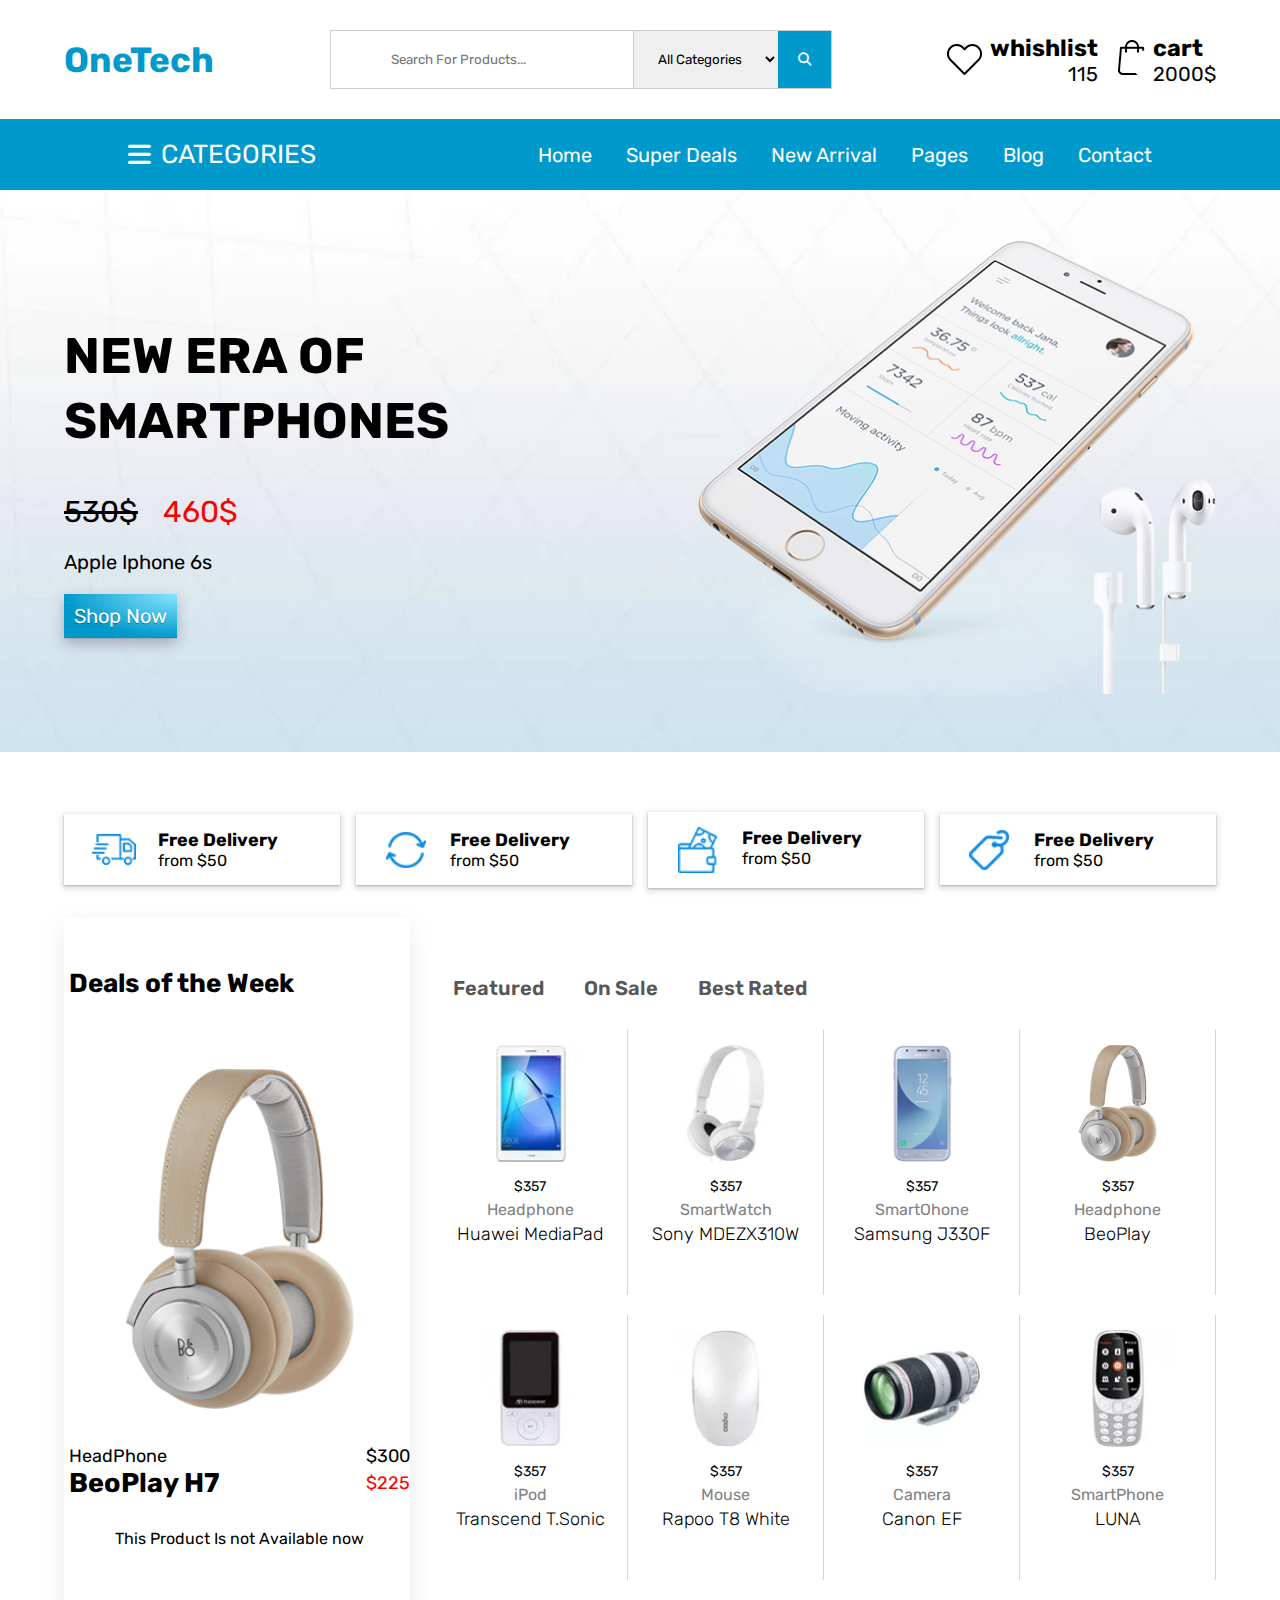
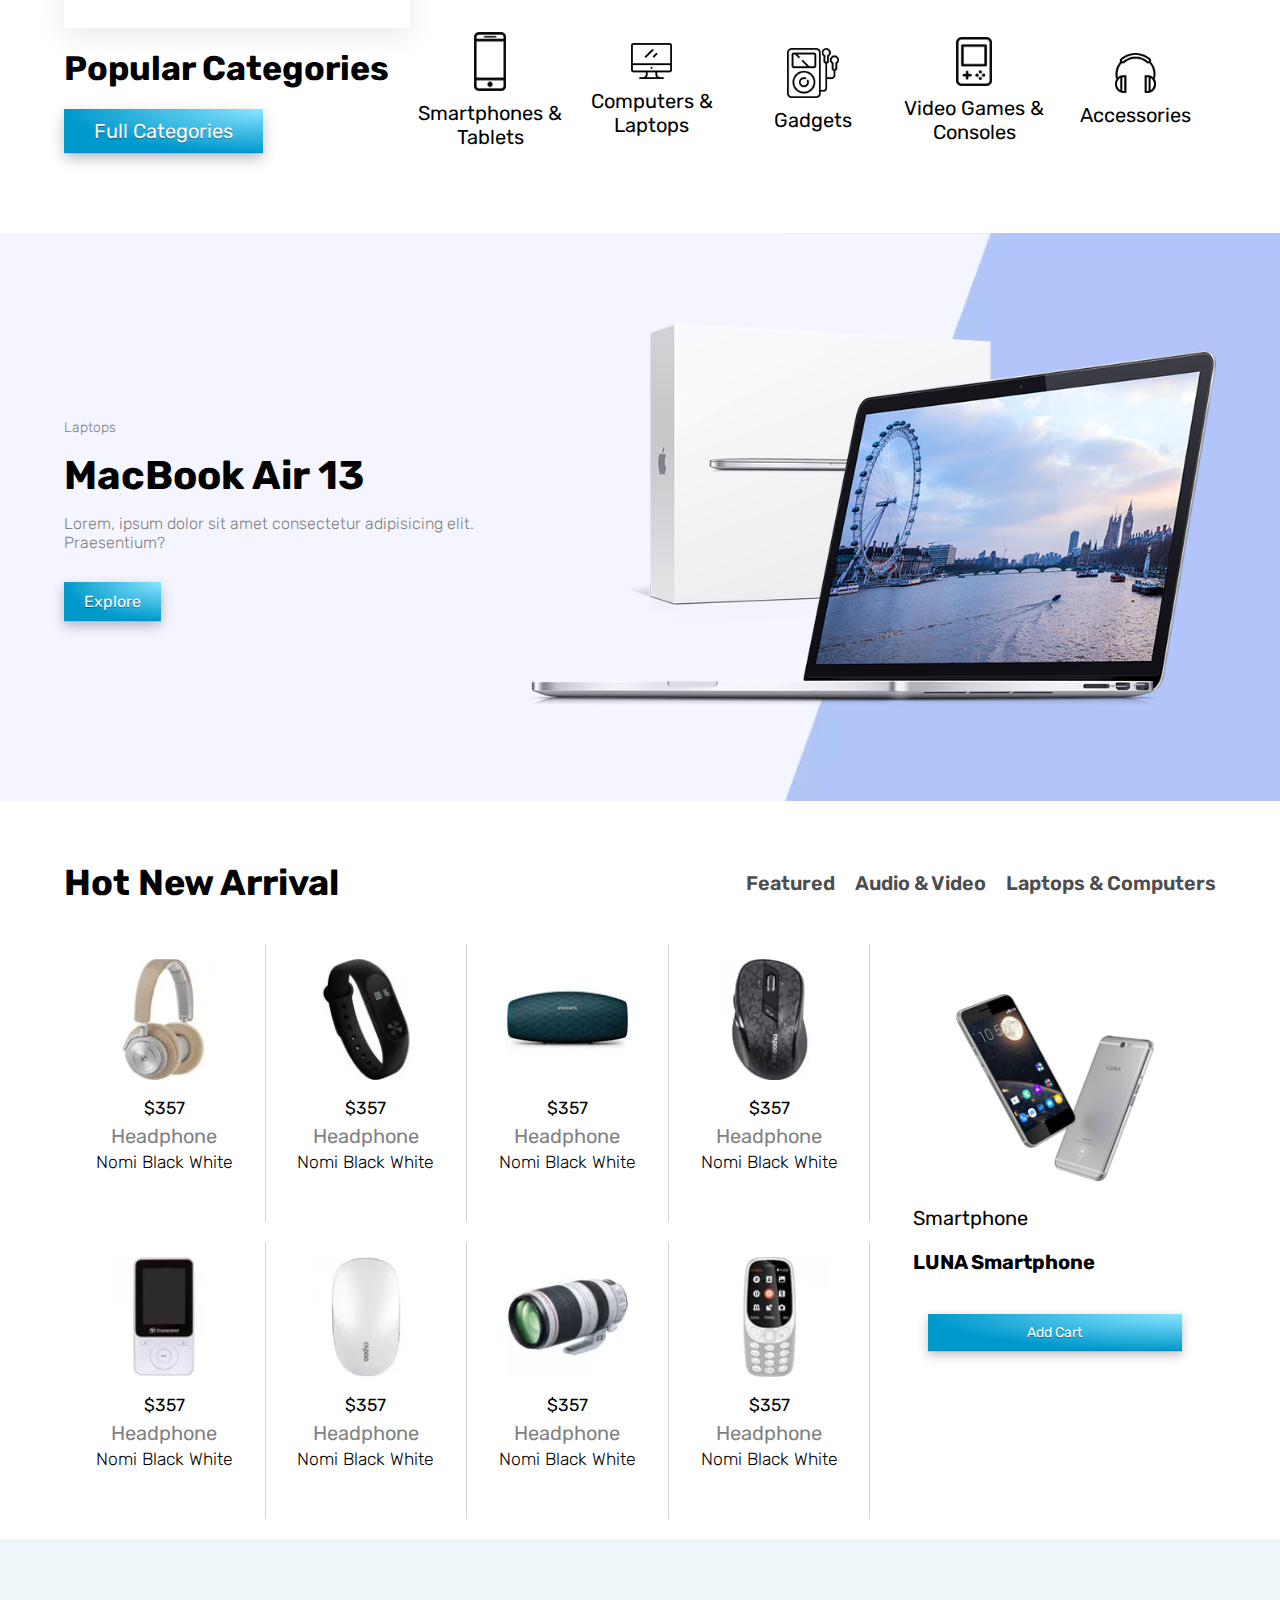
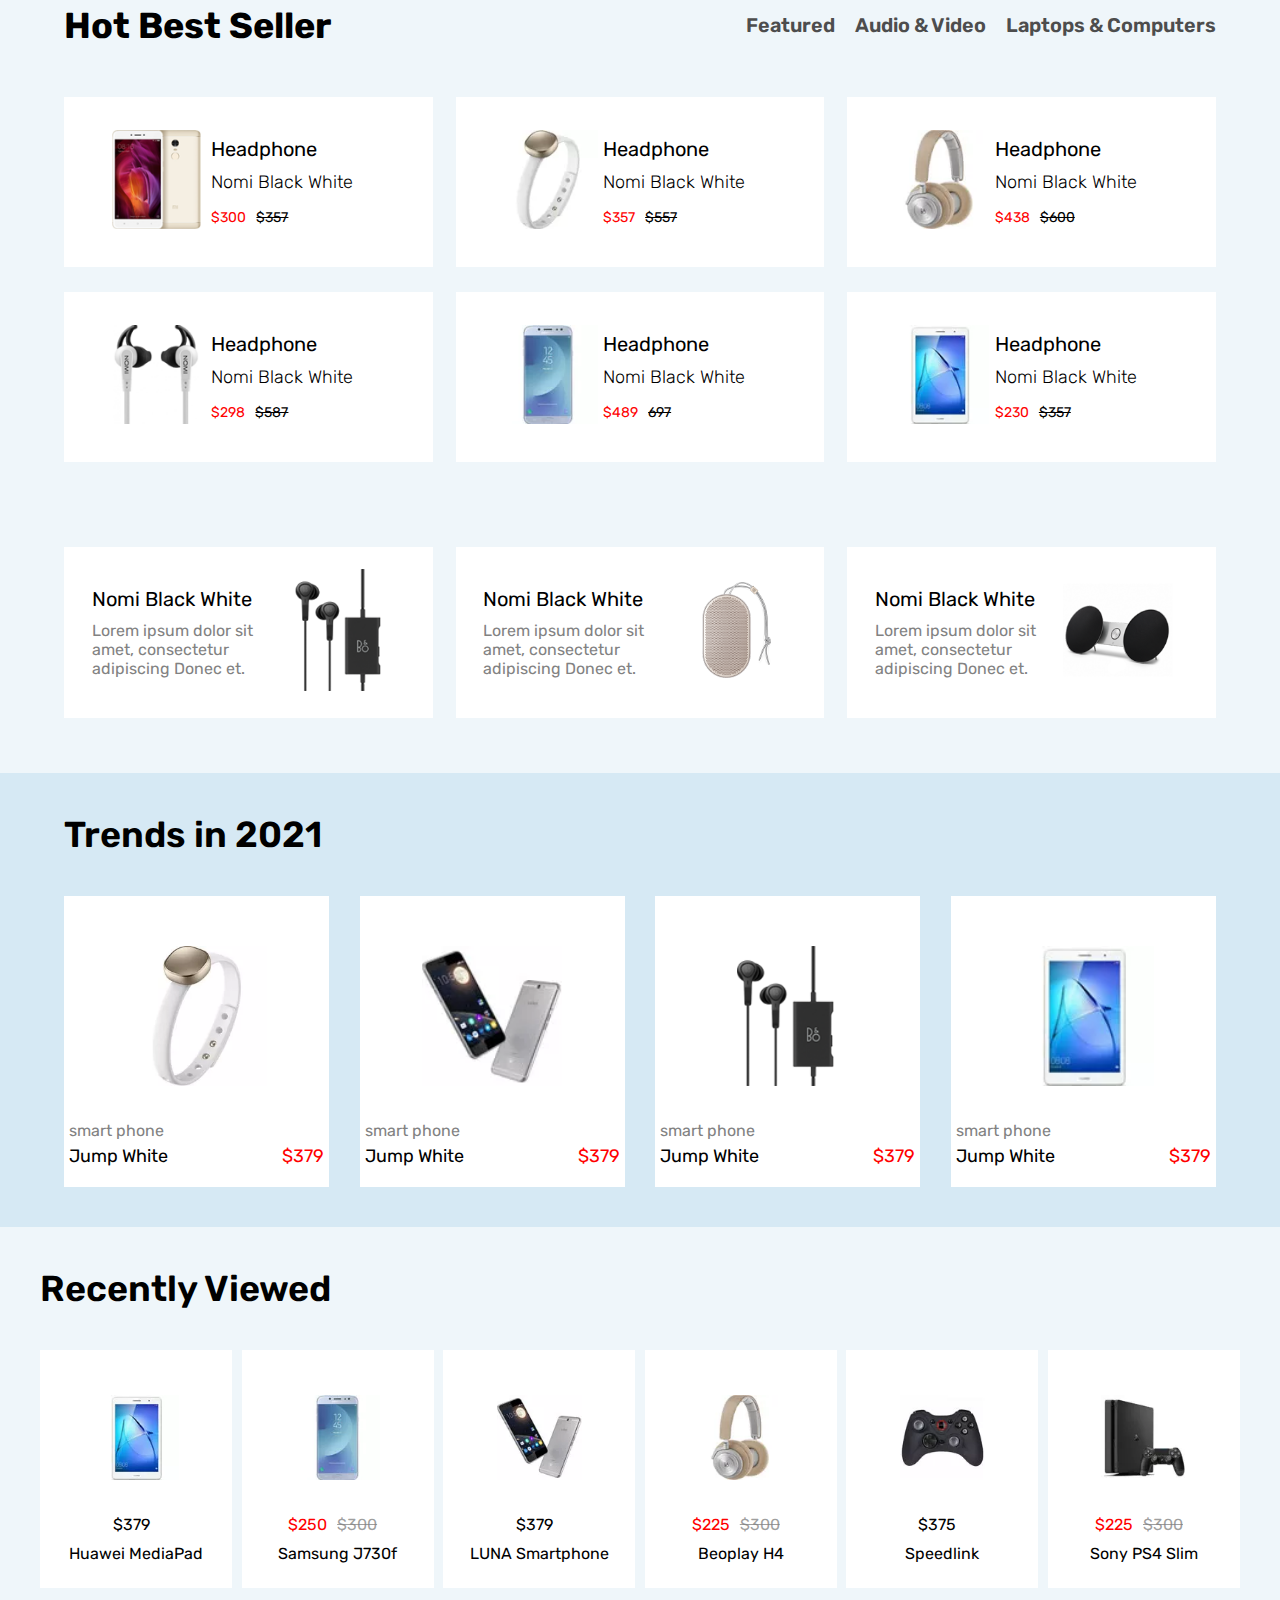
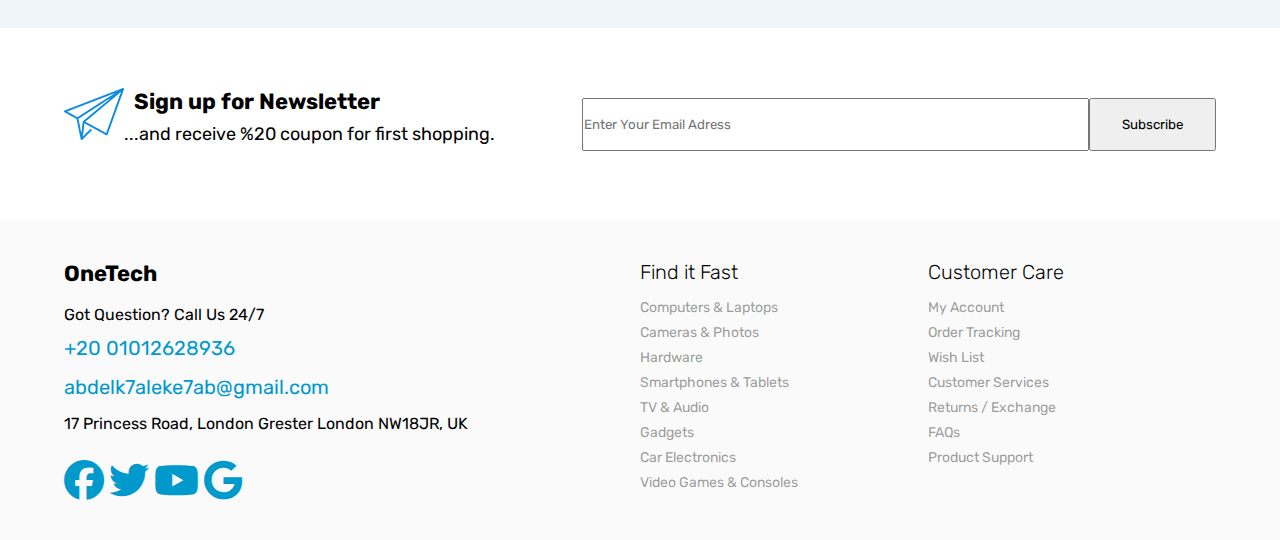
<file: index.html>
<!DOCTYPE html>
<html lang="en">
<head>
    <meta charset="UTF-8">
    <meta name="viewport" content="width=device-width, initial-scale=1.0">
    <link href="https://fonts.googleapis.com/css2?family=Qwitcher+Grypen:wght@400;700&family=Rubik:ital,wght@0,300..900;1,300..900&display=swap" rel="stylesheet">
    <link rel="stylesheet" href="css/all.min.css">
    <!-- <link rel="stylesheet" href="css/bootstrap.min.css">     -->
    <link rel="stylesheet" href="css/style.css">
    <title>Document</title>
</head>
<body>
    <header>
        <div class="contenar">
            <div class="head-top">
                <div class="logo">
                    <h2>OneTech</h2>
                </div>
                <div class="nav-search">
                    <input type="text" placeholder="Search For Products...">
                    <select name="" >
                        <option value="computers">All Categories</option>
                        <option value="computers">computers</option>
                        <option value="computers">computers</option>
                        <option value="computers">computers</option>
                        <option value="computers">computers</option>
                    </select>
                    <button><i class="fa-solid fa-magnifying-glass"></i></button>
                </div>
                <div class="whish-cart">
                    <div class="whish">
                        <img src="./imgs/wishlist_cart/download.webp" alt="">
                        <div>
                            <h3>whishlist</h3>
                            <span>115</span>
                        </div>
                    </div>
                        <div class="cart">
                            <a href="cart.html"><img src="./imgs/wishlist_cart/download (4).webp" alt=""></a>
                            
                            <div>
                                <h3>cart</h3>
                                <span>2000$</span>
                            </div>
                        </div>
                </div>
                
            </div>
        </div>
    </header>
    <nav>
        <div class="contenar-nav-bottom">
            <div class="header-bottom">
                <div class="nav-menu">
                    <i class="fa-solid fa-bars"></i>
                    <span>CATEGORIES</span>
                    <div class="nav-menu-list">
                        <ul>
                            <li><a href="">Computers & laptops</a></li>
                            <li><a href="">Camera & Photos</a></li>
                            <li><a href="">Hardware</a></li>
                            <li><a href="">TV & Audio</a></li>
                            <li><a href="">Smartphons & Tablets</a></li>
                            <li><a href="">Car Elctronic</a></li>
                            <li><a href="">Video Games & Consols</a></li>
                        </ul>
                    </div>
                </div>
                
                <div class="nav-list">
                    <ul>
                        <li><a href="#Home">Home</a></li>
                        <li><a href="#Super Deals">Super Deals</a></li>
                        <li><a href="#New Arrival">New Arrival</a></li>
                        <li><a href="#Pages">Pages</a></li>
                        <li><a href="#Blog">Blog</a></li>
                        <li><a href="#Contact">Contact</a></li>
                    </ul>
                </div>
                <div class="nav-list-bars">
                    <span>Menu</span>
                    <i class="fa-solid fa-bars"></i>
                    <div class="right-bars-list">
                        <li><a href="#Home">Home</a></li>
                        <li><a href="#Super Deals">Super Deals</a></li>
                        <li><a href="#New Arrival">New Arrival</a></li>
                        <li><a href="#Pages">Pages</a></li>
                        <li><a href="#Blog">Blog</a></li>
                        <li><a href="#Contact">Contact</a></li>
                    </div>
                </div>
            </div>
        </div>
    </nav>
    <main>
    <div class="contenar">
        <div class="home" id="Home">
            <div class="home-content">
                <div>
                    <h1>NEW ERA OF SMARTPHONES</h1>
                </div>
                <div>
                    <div>
                        <span style="text-decoration: line-through;">530$</span>
                        <span style="color: red;">460$</span>
                    </div>
                    <div>
                        <p>Apple Iphone 6s</p>
                    </div>
                    <div class="button">
                        <button>Shop Now</button>
                    </div>
                </div>
            </div>
            <div class="home-img">
                <img src="./imgs/xbanner_product.png.pagespeed.ic.8YoeI51pih.webp" alt="">
            </div>
        </div>
    </div>
    </main>
    <div class="contenar">
        <section class="popular-categories" id="Super Deals">
            <div class="top padding-bottom">
                <div class="child">
                    <div class="child-contenar">
                        <div class="child-icon car">
                            <img src="./imgs/characteristics/download.webp" alt="">
                        </div>
                        <div class="child-content">
                                <h3>Free Delivery</h3>
                                <p>from $50</p>
                        </div>
                    </div>
                </div>

                <div class="child">
                    <div class="child-contenar">
                        <div class="child-icon">
                            <img src="./imgs/characteristics/download (1).webp" alt="">
                        </div>
                        <div class="child-content">
                            <h3>Free Delivery</h3>
                            <p>from $50</p>
                        </div>
                    </div>
                </div>
                
                <div class="child">
                    <div class="child-contenar">
                        <div class="child-icon">
                            <img src="./imgs/characteristics/download (2).webp" alt="">
                        </div>
                        <div class="child-content">
                                <h3>Free Delivery</h3>
                                <p>from $50</p>
                        </div>
                    </div>
                </div>

                <div class="child">
                    <div class="child-contenar">
                        <div class="child-icon">
                            <img src="./imgs/characteristics/download (3).webp" alt="">
                        </div>
                        <div class="child-content">
                                <h3>Free Delivery</h3>
                                <p>from $50</p>
                        </div>
                    </div>
                </div>
            </div>
            <div class="main-categories">
                <div class="left-side">
                    
                    <!-- <div id="carouselExampleAutoplaying" class="carousel slide" data-bs-ride="carousel">
                        <div class="carousel-inner">
                            <div class="carousel-item active">
                                <div class="contenar">
                                    <div class="head padding-bottom">
                                        <h3>Deals of the Week</h3>
                                    </div>
                                    <div class="img padding-bottom">
                                        <img src="./imgs/deals-featured/xdeals.png.pagespeed.ic.nmhfwwkKMA.webp" alt="">
                                    </div>
                                    <div class="pro-price">
                                        <p>HeadPhone</p>
                                        <p>$300</p>
                                    </div>
                                    <div class="pro-price padding-bottom">
                                        <h2>BeoPlay H7</h2>
                                        <p style="color:red;">$225</p>
                                    </div>
                                    <div class="pro-availabilty padding-bottom">
                                        <p>This Product Is not Available now</p>
                                    </div>
                                </div> 
                                </div>
                                <div class="carousel-item ">
                                <div class="contenar">
                                    <div class="head padding-bottom">
                                        <h3>Deals of the Week</h3>
                                    </div>
                                    <div class="img padding-bottom">
                                        <img src="./imgs/deals-featured/xdeals.png.pagespeed.ic.nmhfwwkKMA.webp" alt="">
                                    </div>
                                    <div class="pro-price">
                                        <p>HeadPhone</p>
                                        <p>$300</p>
                                    </div>
                                    <div class="pro-price padding-bottom">
                                        <h2>BeoPlay H7</h2>
                                        <p style="color:red;">$225</p>
                                    </div>
                                    <div class="pro-availabilty padding-bottom">
                                        <p>This Product Is not Available now</p>
                                    </div>
                                </div> 
                                </div>
                                <div class="carousel-item ">
                                <div class="contenar">
                                    <div class="head padding-bottom">
                                        <h3>Deals of the Week</h3>
                                    </div>
                                    <div class="img padding-bottom">
                                        <img src="./imgs/deals-featured/xdeals.png.pagespeed.ic.nmhfwwkKMA.webp" alt="">
                                    </div>
                                    <div class="pro-price">
                                        <p>HeadPhone</p>
                                        <p>$300</p>
                                    </div>
                                    <div class="pro-price padding-bottom">
                                        <h2>BeoPlay H7</h2>
                                        <p style="color:red;">$225</p>
                                    </div>
                                    <div class="pro-availabilty padding-bottom">
                                        <p>This Product Is not Available now</p>
                                    </div>
                                </div> 
                                </div>
                        <button class="carousel-control-prev" type="button" data-bs-target="#carouselExampleAutoplaying" data-bs-slide="prev">
                            <span class="carousel-control-prev-icon" aria-hidden="true"></span>
                            <span class="visually-hidden">Previous</span>
                        </button>
                        <button class="carousel-control-next" type="button" data-bs-target="#carouselExampleAutoplaying" data-bs-slide="next">
                            <span class="carousel-control-next-icon" aria-hidden="true"></span>
                            <span class="visually-hidden">Next</span>
                        </button>
                        </div>
                    </div> -->

                    <div class="contenar">
                        <div class="head padding-bottom">
                            <h3>Deals of the Week</h3>
                        </div>
                        <div class="img padding-bottom">
                            <img src="./imgs/deals-featured/xdeals.png.pagespeed.ic.nmhfwwkKMA.webp" alt="">
                        </div>
                        <div class="pro-price">
                            <p>HeadPhone</p>
                            <p>$300</p>
                        </div>
                        <div class="pro-price padding-bottom">
                            <h2>BeoPlay H7</h2>
                            <p style="color:red;">$225</p>
                        </div>
                    <div class="pro-availabilty padding-bottom">
                        <p>This Product Is not Available now</p>
                    </div>
                    </div>

                </div>
                <div class="right-side">
                    <div class="options">
                        <ul>
                            <li><a href="">Featured</a></li>
                            <li><a href="">On Sale</a></li>
                            <li><a href="">Best Rated</a></li>
                        </ul>
                    </div>
                    <div class="products">
                        <div class="product">
                            <div class="pro-img">
                                <img src="./imgs/deals-featured/xfeatured_1.png.pagespeed.ic.nzWvRNeKk3.webp" alt="">
                            </div>
                            <span>$357</span>
                            <p>Headphone</p>
                            <a href=""><h4>Huawei MediaPad</h4></a>
                            <div class="addCart-btn">
                                <button>Add Cart</button>
                            </div>
                        </div>

                        <div class="product">
                            <div class="pro-img">
                                <img src="./imgs/deals-featured/xfeatured_3.png.pagespeed.ic.wmJbCYIZcx.webp" alt="">
                            </div>
                            <span>$357</span>
                            <p>SmartWatch</p>
                            <a href=""><h4>Sony MDEZX310W</h4></a>
                            <div class="addCart-btn">
                                <button>Add Cart</button>
                            </div>
                        </div>

                        <div class="product">
                            <div class="pro-img">
                                <img src="./imgs/deals-featured/xfeatured_6.png.pagespeed.ic.KkzNytvHVM.webp" alt="">
                            </div>
                            <span>$357</span>
                            <p>SmartOhone</p>
                            <a href=""><h4>Samsung J33OF</h4></a>
                            <div class="addCart-btn">
                                <button>Add Cart</button>
                            </div>
                        </div>

                        <div class="product">
                            <div class="pro-img">
                                <img src="./imgs/deals-featured/xdeals.png.pagespeed.ic.nmhfwwkKMA.webp" alt="">
                            </div>
                            <span>$357</span>
                            <p>Headphone</p>
                            <a href=""><h4>BeoPlay</h4></a>
                            <div class="addCart-btn">
                                <button>Add Cart</button>
                            </div>
                        </div>

                        <div class="product">
                            <div class="pro-img">
                                <img src="./imgs/new-arrivals/xnew_2.jpg.pagespeed.ic.HKQA4qV2Mn.webp" alt="">
                            </div>
                            <span>$357</span>
                            <p>iPod</p>
                            <a href=""><h4>Transcend T.Sonic</h4></a>
                            <div class="addCart-btn">
                                <button>Add Cart</button>
                            </div>
                        </div>

                        <div class="product">
                            <div class="pro-img">
                                <img src="./imgs/new-arrivals/xnew_4.jpg.pagespeed.ic.YvShdYiv_G.webp" alt="">
                            </div>
                            <span>$357</span>
                            <p>Mouse</p>
                            <a href=""><h4>Rapoo T8 White</h4></a>
                            <div class="addCart-btn">
                                <button>Add Cart</button>
                            </div>
                        </div>

                        <div class="product">
                            <div class="pro-img">
                                <img src="./imgs/new-arrivals/xnew_8.jpg.pagespeed.ic.lAcp8-nlW0.webp" alt="">
                            </div>
                            <span>$357</span>
                            <p>Camera</p>
                            <a href=""><h4>Canon EF</h4></a>
                            <div class="addCart-btn">
                                <button>Add Cart</button>
                            </div>
                        </div>

                        <div class="product">
                            <div class="pro-img">
                                <img src="./imgs/new-arrivals/xnew_6.jpg.pagespeed.ic.K3dGMH41m4.webp" alt="">
                            </div>
                            <span>$357</span>
                            <p>SmartPhone</p>
                            <a href=""><h4>LUNA</h4></a>
                            <div class="addCart-btn">
                                <button>Add Cart</button>
                            </div>
                        </div>
                    </div>
                </div>
            </div>
            <div class="categories-bottom">
                <div class="lift-side">
                    <h2>Popular Categories</h2>
                    <button>Full Categories</button>
                </div>
                <div class="right-side">
                    <div class="item">
                        <div class="img phone">
                        <img src="./imgs/category/xpopular_1.png.pagespeed.ic.iakLDOhA7r.webp" alt="">
                        </div>
                        <span>Smartphones & Tablets</span>
                    </div>
                    
                    <div class="item">
                        <div class="img computer">
                            <img src="./imgs/category/xpopular_2.png.pagespeed.ic.2dscQlBLuy.webp" alt="">
                        </div>
                        <span>Computers & Laptops</span>
                    </div>

                    <div class="item">
                        <div class="img Gadgets">
                            <img src="./imgs/category/xpopular_3.png.pagespeed.ic.0uu5Dfk2Gh.webp" alt="">
                        </div>
                        <span>Gadgets</span>
                    </div>

                    <div class="item ">
                        <div class="img game">
                            <img src="./imgs/category/xpopular_4.png.pagespeed.ic.2oShzKU_RW.webp" alt="">
                        </div>
                        <span>Video Games & Consoles</span>
                    </div>

                    <div class="item">
                        <div class="img">
                            <img src="./imgs/category/xpopular_5.png.pagespeed.ic.N9JFcEegtU.webp" alt="">
                        </div>
                        <span>Accessories</span>
                    </div>
                </div>
            </div>
        </section>
    </div>
    <section class="media">
        <div class="contenar">
            <div class="media-content">
                <span>Laptops</span>
                <h3>MacBook Air 13</h3>
                <p>Lorem, ipsum dolor sit amet consectetur adipisicing elit. Praesentium?</p>
                <div class="btn"><button>Explore</button></div>
            </div>
            <div class="media-img">
                <img src="./imgs/xbanner_2_product.png.pagespeed.ic.26wMfooIqr.webp" alt="">
            </div>
        </div>
    </section>
    <div class="contenar">
        <section class="new-arrival" id="New Arrival">
            <div class="heading">
                <div class="head">
                    <h2>Hot New Arrival</h2>
                </div>
                <div class="list">
                    <ul>
                        <li><a href="">Featured</a></li>
                        <li><a href="">Audio & Video</a></li>
                        <li><a href="">Laptops & Computers</a></li>
                    </ul>
                </div>
            </div>
            <div class="products">
                <div class="left-products">
                    <div class="product">
                        <div class="pro-img">
                            <img src="./imgs/new-arrivals/xreview_3.jpg.pagespeed.ic.c7PizLSOMV.webp" alt="">
                        </div>
                        <span>$357</span>
                        <p>Headphone</p>
                        <a href=""><h4>Nomi Black White</h4></a>
                        <div class="left-btn-arrival">
                            <button>Add Cart</button>
                        </div>
                    </div>
    
                    <div class="product">
                        <div class="pro-img">
                            <img src="./imgs/new-arrivals/xnew_3.jpg.pagespeed.ic.5huJuP7Vcc.webp" alt="">
                        </div>
                        <span>$357</span>
                        <p>Headphone</p>
                        <a href=""><h4>Nomi Black White</h4></a>
                        <div class="left-btn-arrival">
                            <button>Add Cart</button>
                        </div>
                    </div>
    
                    <div class="product">
                        <div class="pro-img">
                            <img src="./imgs/new-arrivals/xnew_5.jpg.pagespeed.ic.o6B80wnRBW.webp" alt="">
                        </div>
                        <span>$357</span>
                        <p>Headphone</p>
                        <a href=""><h4>Nomi Black White</h4></a>
                        <div class="left-btn-arrival">
                            <button>Add Cart</button>
                        </div>
                    </div>
    
                    <div class="product">
                        <div class="pro-img">
                            <img src="./imgs/new-arrivals/xnew_7.jpg.pagespeed.ic.CWzzc10GcH.webp" alt="">
                        </div>
                        <span>$357</span>
                        <p>Headphone</p>
                        <a href=""><h4>Nomi Black White</h4></a>
                        <div class="left-btn-arrival">
                            <button>Add Cart</button>
                        </div>
                    </div>
                    
                    <div class="product">
                        <div class="pro-img">
                            <img src="./imgs/new-arrivals/xnew_2.jpg.pagespeed.ic.HKQA4qV2Mn.webp" alt="">
                        </div>
                        <span>$357</span>
                        <p>Headphone</p>
                        <a href=""><h4>Nomi Black White</h4></a>
                        <div class="left-btn-arrival">
                            <button>Add Cart</button>
                        </div>
                    </div>

                    <div class="product phone-right">
                        <div class="pro-img">
                            <img src="./imgs/new-arrivals/xnew_4.jpg.pagespeed.ic.YvShdYiv_G.webp" alt="">
                        </div>
                        <span>$357</span>
                        <p>Headphone</p>
                        <a href=""><h4>Nomi Black White</h4></a>
                        <div class="left-btn-arrival">
                            <button>Add Cart</button>
                        </div>
                    </div>
    
                    <div class="product">
                        <div class="pro-img">
                            <img src="./imgs/new-arrivals/xnew_8.jpg.pagespeed.ic.lAcp8-nlW0.webp" alt="">
                        </div>
                        <span>$357</span>
                        <p>Headphone</p>
                        <a href=""><h4>Nomi Black White</h4></a>
                        <div class="left-btn-arrival">
                            <button>Add Cart</button>
                        </div>
                    </div>
        
                    <div class="product">
                        <div class="pro-img">
                            <img src="./imgs/new-arrivals/xnew_6.jpg.pagespeed.ic.K3dGMH41m4.webp" alt="">
                        </div>
                        <span>$357</span>
                        <p>Headphone</p>
                        <a href=""><h4>Nomi Black White</h4></a>
                        <div class="left-btn-arrival">
                            <button>Add Cart</button>
                        </div>
                    </div>
                </div>
                <div class="right-product">
                    <div class="product">
                        <div class="pro-img">
                            <img src="./imgs/new-arrivals/xnew_single.png.pagespeed.ic.VpcKBxUE65.webp" alt="">
                        </div>
                        <div class="pro-salary">
                            <p>Smartphone</p>
                            <a href=""><h4>LUNA Smartphone</h4></a>
                        </div>
                        <div class="right-btn-arrival">
                            <button>Add Cart</button>
                        </div>
                    </div>
                </div>
            </div>
    </section>
    </div>

    <section class="best-seller" id="Pages">
        <div class="contenar">
            <div class="heading">
                <div class="head">
                    <h2>Hot Best Seller</h2>
                </div>
                <div class="list">
                    <ul>
                        <li><a href="">Featured</a></li>
                        <li><a href="">Audio & Video</a></li>
                        <li><a href="">Laptops & Computers</a></li>
                    </ul>
                </div>
            </div>
            <div class="products-top">
                    <div class="product">
                        <div class="pro-img">
                            <img src="./imgs/best-seller/xbest_1.png.pagespeed.ic.Xl5pJgNFuc.webp" alt="">
                        </div>
                        <div class="pro-about">
                        <p>Headphone</p>
                        <a href=""><h4>Nomi Black White</h4></a>
                        <span style="color: red; margin-right:5px">$300</span>
                        <span><del>$357</del></span>
                        </div>
                    </div>
    
                    <div class="product">
                        <div class="pro-img">
                            <img src="./imgs/best-seller/xbest_5.png.pagespeed.ic.HTKJQ0sBzB.webp" alt="">
                        </div>
                        <div class="pro-about">
                        <p>Headphone</p>
                        <a href=""><h4>Nomi Black White</h4></a>
                        <span style="color: red; margin-right:5px">$357</span>
                        <span><del>$557</del></span>
                        </div>
                    </div>
    
                    <div class="product">
                        <div class="pro-img">
                            <img src="./imgs/best-seller/xview_1.jpg.pagespeed.ic.c7PizLSOMV.webp" alt="">
                        </div>
                        <div class="pro-about">
                        <p>Headphone</p>
                        <a href=""><h4>Nomi Black White</h4></a>
                        <span style="color: red; margin-right:5px">$438</span>
                        <span><del>$600</del></span>
                        </div>
                    </div>
    
                    <div class="product">
                        <div class="pro-img">
                            <img src="./imgs/best-seller/xbest_2.png.pagespeed.ic.GT_naP4XUu.webp" alt="">
                        </div>
                        <div class="pro-about">
                        <p>Headphone</p>
                        <a href=""><h4>Nomi Black White</h4></a>
                        <span style="color: red; margin-right:5px">$298</span>
                        <span><del>$587</del></span>
                        </div>
                    </div>
    
                    <div class="product">
                        <div class="pro-img">
                            <img src="./imgs/best-seller/xview_3.jpg.pagespeed.ic.HLpVYh24-I.webp" alt="">
                        </div>
                        <div class="pro-about">
                        <p>Headphone</p>
                        <a href=""><h4>Nomi Black White</h4></a>
                        <span style="color: red; margin-right:5px">$489</span>
                        <span><del>697</del></span>
                        </div>
                    </div>
    
                    <div class="product">
                        <div class="pro-img">
                            <img src="./imgs/best-seller/xview_4.jpg.pagespeed.ic.gcfPB3V9Wh.webp" alt="">
                        </div>
                        <div class="pro-about">
                        <p>Headphone</p>
                        <a href=""><h4>Nomi Black White</h4></a>
                        <span style="color: red; margin-right:5px">$230</span>
                        <span><del>$357</del></span>
                        </div>
                    </div>
            </div>
            <div class="products-bottom">
                <div class="product">
                    <div class="pro-about">
                    <h4>Nomi Black White</h4>
                    <p>Lorem ipsum dolor sit amet, consectetur adipiscing Donec et.</p>
                    </div>
                    <div class="pro-img">
                        <img src="./imgs/trending/xadv_1.png.pagespeed.ic.ecBWb3SJqG.webp" alt="">
                    </div>
                </div>

                <div class="product">
                    <div class="pro-about">
                    <h4>Nomi Black White</h4>
                    <p>Lorem ipsum dolor sit amet, consectetur adipiscing Donec et.</p>
                    </div>
                    <div class="pro-img">
                        <img src="./imgs/trending/xadv_2.png.pagespeed.ic.JgJKs9KYy_.webp" alt="">
                    </div>
                </div>

                <div class="product">
                    <div class="pro-about">
                    <h4>Nomi Black White</h4>
                    <p>Lorem ipsum dolor sit amet, consectetur adipiscing Donec et.</p>
                    </div>
                    <div class="pro-img">
                        <img src="./imgs/trending/xadv_3.png.pagespeed.ic.8YIssqGZh0.webp" alt="">
                    </div>
                </div>
            </div>
        </div>
    </section>
    <section class="trends">
        <div class="contenar">
            <div class="heading">
                <h2>Trends in 2021</h2>
            </div>
            <div class="products">

                <div class="product">
                    <div class="pro-img">
                        <img src="./imgs/trending/xtrends_2.jpg.pagespeed.ic.qX9onP8wVn.webp                    " alt="">
                    </div>
                    <div class="pro-about">
                        <h4>smart phone</h4>
                        <p>Jump White</p>
                        <span>$379</span>
                    </div>
                </div>
                
                <div class="product">
                    <div class="pro-img">
                        <img src="./imgs/trending/xview_2.jpg.pagespeed.ic.C2lAFOmOFR.webp" alt="">
                    </div>
                    <div class="pro-about">
                        <h4>smart phone</h4>
                        <p>Jump White</p>
                        <span>$379</span>
                    </div>
                </div>

                <div class="product">
                    <div class="pro-img">
                        <img src="./imgs/trending/xadv_1.png.pagespeed.ic.ecBWb3SJqG.webp" alt="">
                    </div>
                    <div class="pro-about">
                        <h4>smart phone</h4>
                        <p>Jump White</p>
                        <span>$379</span>
                    </div>
                </div>

                <div class="product">
                    <div class="pro-img">
                        <img src="./imgs/trending/xview_4.jpg.pagespeed.ic.gcfPB3V9Wh.webp" alt="">
                    </div>
                    <div class="pro-about">
                        <h4>smart phone</h4>
                        <p>Jump White</p>
                        <span>$379</span>
                    </div>
                </div>

            </div>
        </div>
    </section>

    <section class="recently-viewed">
        <div class="contenar">
            <div class="heading">
                <h2>Recently Viewed</h2>
            </div>
            <div class="products">
                <div class="product">
                    <div class="pro-img">
                        <img src="./imgs/recently-viewed/xview_4.jpg.pagespeed.ic.gcfPB3V9Wh.webp" alt="">
                    </div>
                    <div class="pro-about">
                        <span>$379</span>
                        <h4>Huawei MediaPad</h4>
                    </div>
                </div>

                <div class="product">
                    <div class="pro-img">
                        <img src="./imgs/recently-viewed/xview_3.jpg.pagespeed.ic.HLpVYh24-I.webp" alt="">
                    </div>
                    <div class="pro-about">
                        <span style="color: red;">$250</span>
                        <span style="color: rgba(128, 128, 128, 0.756);"><del>$300</del></span>
                        <h4>Samsung J730f</h4>
                    </div>
                </div>

                <div class="product">
                    <div class="pro-img">
                        <img src="./imgs/recently-viewed/xview_2.jpg.pagespeed.ic.C2lAFOmOFR.webp" alt="">
                    </div>
                    <div class="pro-about">
                        <span>$379</span>
                        <h4>LUNA Smartphone</h4>
                    </div>
                </div>

                <div class="product">
                    <div class="pro-img">
                        <img src="./imgs/recently-viewed/xview_1.jpg.pagespeed.ic.c7PizLSOMV.webp" alt="">
                    </div>
                    <div class="pro-about">
                        <span style="color: red;">$225</span>
                        <span style="color: rgba(128, 128, 128, 0.756);"><del>$300</del></span>
                        <h4>Beoplay H4</h4>
                    </div>
                </div>

                <div class="product">
                    <div class="pro-img">
                        <img src="./imgs/recently-viewed/xview_6.jpg.pagespeed.ic.A0_NjsZwto.webp" alt="">
                    </div>
                    <div class="pro-about">
                        <span>$375</span>
                        <h4>Speedlink</h4>
                    </div>
                </div>

                <div class="product">
                    <div class="pro-img">
                        <img src="./imgs/recently-viewed/xview_5.jpg.pagespeed.ic.LXZD3f2D0h.webp" alt="">
                    </div>
                    <div class="pro-about">
                        <span style="color: red;">$225</span>
                        <span style="color: rgba(128, 128, 128, 0.756);"><del>$300</del></span>
                        <h4>Sony PS4 Slim</h4>
                    </div>
                </div>
            </div>
        </div>
    </section>

    <div class="subscribe" id="Contact">
        <div class="contenar">
            <div class="label">
                <div class="img">
                    <img src="./imgs/telegram.webp" alt="">
                </div>
                <div class="topic">
                    <h3>Sign up for Newsletter</h3>
                    <p>...and receive %20 coupon for first shopping.</p>
                </div>
            </div>
            <div class="input">
                <input type="email" name="" id="" placeholder="Enter Your Email Adress">
                <button>Subscribe</button>
            </div>
        </div>
    </div>

    <footer>
        <div class="contenar">
            <div class="about-me">
                <h2>OneTech</h2>
                <p>Got Question? Call Us 24/7</p>
                <span>
                    +20 01012628936
                </span>
                <span>
                    abdelk7aleke7ab@gmail.com
                </span>
                <p>17 Princess Road, London Grester London NW18JR, UK</p>
                <div class="icons">
                    <a href=""><i class="fa-brands fa-facebook"></i></a>
                    <a href=""><i class="fa-brands fa-twitter"></i></a>
                    <a href=""><i class="fa-brands fa-youtube"></i></a>
                    <a href=""><i class="fab fa-google"></i></a>
                </div>
            </div>
            <div class="find-it">
                <h4>Find it Fast</h4>
                <ul>
                    <li><a href="">Computers & Laptops</a></li>
                    <li><a href="">Cameras & Photos</a></li>
                    <li><a href="">Hardware</a></li>
                    <li><a href="">Smartphones & Tablets</a></li>
                    <li><a href="">TV & Audio</a></li>
                    <li><a href="">Gadgets</a></li>
                    <li><a href="">Car Electronics</a></li>
                    <li><a href="">Video Games & Consoles</a></li>
                </ul>
            </div>
            <div class="costumer-care">
                <h4>Customer Care</h4>
                <ul>
                    <li><a href="">My Account</a></li>
                    <li><a href="">Order Tracking</a></li>
                    <li><a href="">Wish List</a></li>
                    <li><a href="">Customer Services</a></li>
                    <li><a href="">Returns / Exchange</a></li>
                    <li><a href="">FAQs</a></li>
                    <li><a href="">Product Support</a></li>
                </ul>
            </div>
        </footer>
        </div>
        <script src="js/bootstrap.bundle.min.js"></script>
        <script src="js/main.js"></script>
</body>
</html>
</file>
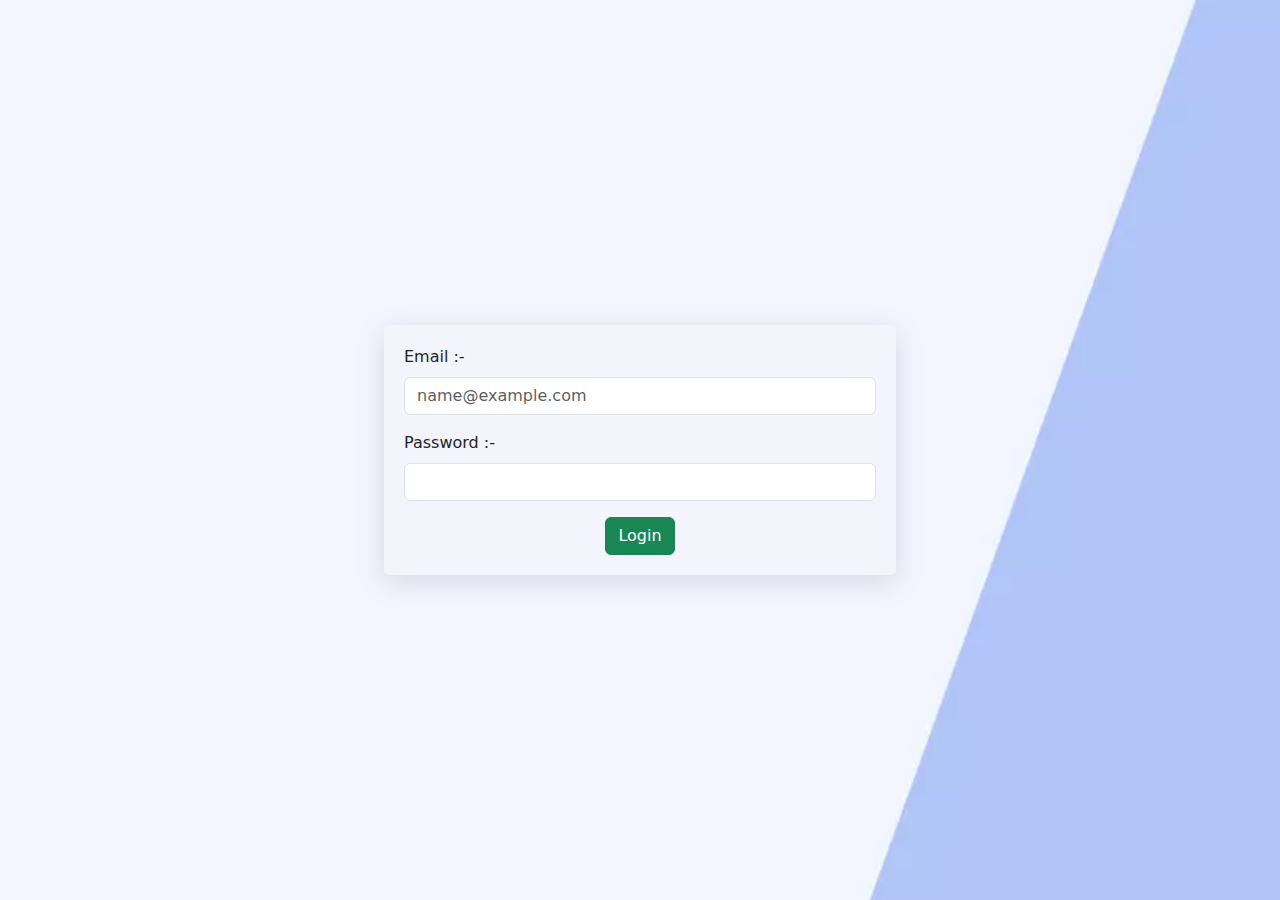
<file: login.html>
<!DOCTYPE html>
<html lang="en">
  <head>
    <meta charset="UTF-8" />
    <meta name="viewport" content="width=device-width, initial-scale=1.0" />
    <title>Login</title>
    <link rel="stylesheet" href="css/all.min.css" />
    <link rel="stylesheet" href="css/bootstrap.min.css" />
    <link rel="stylesheet" href="css/toastr.css">
    <link rel="stylesheet" href="css/login.css" />
  </head>
  <body>
    <form action="">
        <div class="mb-3">
            <label for="userEmail" class="form-label"
              >Email :-</label
            >
            <input
              type="email"
              class="form-control"
              id="userEmail"
              placeholder="name@example.com"
            />
          </div>

          <div class="mb-3">
            <label for="userPass" class="form-label"
              >Password :-</label
            >
            <input
              type="password"
              class="form-control"
              id="userPass"
            />
          </div>
          <button class="btn btn-success d-block mx-auto">Login</button>
    </form>

    <script src="js/bootstrap.bundle.min.js"></script>
    <script src="https://cdnjs.cloudflare.com/ajax/libs/jquery/3.6.0/jquery.min.js"></script>
    <script src="js/toastr.js"></script>
    <script src="js/login.js"></script>
  </body>
</html>
</file>
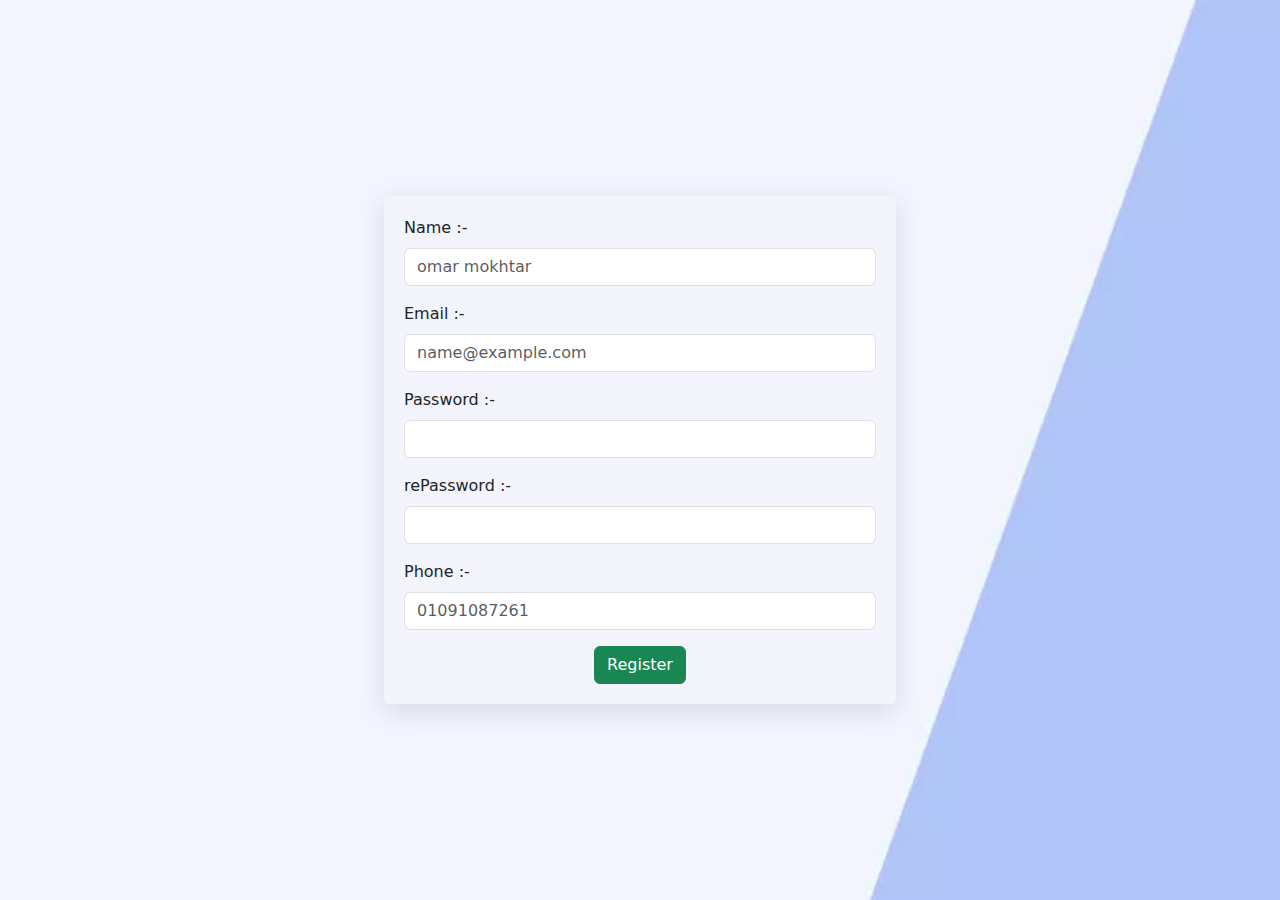
<file: register.html>
<!DOCTYPE html>
<html lang="en">
  <head>
    <meta charset="UTF-8" />
    <meta name="viewport" content="width=device-width, initial-scale=1.0" />
    <title>Register</title>
    <link rel="stylesheet" href="css/all.min.css" />
    <link rel="stylesheet" href="css/bootstrap.min.css" />
    <link rel="stylesheet" href="css/toastr.css">
    <link rel="stylesheet" href="css/register.css" />
  </head>
  <body>
    <form action="">
      <div class="mb-3">
        <label for="userName" class="form-label">Name :-</label>
        <input
          type="text"
          class="form-control"
          id="userName"
          placeholder="omar mokhtar"
        />
      </div>
      <div class="mb-3">
        <label for="userEmail" class="form-label"
          >Email :-</label
        >
        <input
          type="email"
          class="form-control"
          id="userEmail"
          placeholder="name@example.com"
        />
      </div>

      <div class="mb-3">
        <label for="userPass" class="form-label"
          >Password :-</label
        >
        <input
          type="password"
          class="form-control"
          id="userPass"
        />
      </div>
      <div class="mb-3">
        <label for="userRePass" class="form-label"
          >rePassword :-</label
        >
        <input
          type="password"
          class="form-control"
          id="userRePass"
        />
      </div>
      <div class="mb-3">
        <label for="userPhone" class="form-label"
          >Phone :-</label
        >
        <input
          type="text"
          class="form-control"
          id="userPhone"
          placeholder="01091087261"
        />
      </div>
      <button class="btn btn-success d-block mx-auto">Register</button>
    </form>

    <script src="js/bootstrap.bundle.min.js"></script>
    <script src="https://cdnjs.cloudflare.com/ajax/libs/jquery/3.6.0/jquery.min.js"></script>
    <script src="js/toastr.js"></script>
    <script src="js/register.js"></script>
    
  </body>
</html>
</file>
<file: css/style.css>
:root{
    /* padding: 5px; */
    font-size: 20px;
}
*{
    margin: 0;
    padding: 0;
    box-sizing: border-box;
    /*overflow: auto;
    */font-family: "Rubik", sans-serif;
    /* overflow: hidden; */
}
html{
    scroll-behavior: smooth;
}

/*******************header start **************************/
/*******************header-top start **************************/

.contenar{
    width: 90%;
    margin: auto;
    /* background-color: red;   */
}
.head-top{
    padding: 30px 0;
    display: flex;
    justify-content: space-between;
    align-items: center;
    flex-wrap: wrap;
    /* background-color: green; */
}
.logo h2{
    font-size: 35px;
    font-weight: 800px;
    color: #09c;
}
.nav-search{
    border:1px solid #ccc;
    display: flex;
}
.nav-search input{
    padding: 20px 60px;
    border: 0;
    outline: none;
    flex-grow: 1;

}
.nav-search select{
    padding: 20px;
    border: 0;
    border-left:1px solid #ccc;
    cursor: pointer;
    outline: none;
}
.nav-search button{
    padding: 20px;
    /* border: 0; */
    cursor: pointer;
    background-color: #09c;
    color: white;
    border: 0;
    /* border-top-right-radius: 5px;
    border-bottom-right-radius: 5px ; */

}
.whish-cart{
    display: flex;
    align-items: center;
    /* background-color: #09c; */
}
.whish-cart img{
    margin-right:8px ;
}
.whish{
    margin-right: 20px;
    display: flex;
    justify-content: center;
    align-items: center;
    text-align: right;
}
.cart{
    display: flex;
    justify-content: center;
    align-items: center;
}


@media (max-width: 1200px) {
        .nav-search{
            width: 100%;
            margin-top: 12px;
            order: 1;
        }
}
@media (max-width: 992px) {
}
@media (max-width: 670px) {
    .nav-search{
        display: none;
    }
}
@media (max-width: 550px) {
    .nav-search{
        display: none;
    }
    .head-top{
        display: flex;
        justify-content: center;
    }
    .logo{
        width: 80%;
        /* background-color: #09c; */
        text-align: center;
        margin-bottom: 15px;
    }
}
/*******************header-top end  **************************/
/*******************header-bottom start **************************/
nav{
    position: sticky;
    top: 0;
    z-index: 20;
}
.contenar-nav-bottom{
    position: sticky;
    width: 100%;
    margin: auto;
    background-color: #09c;
    color: white;
}
.header-bottom{
    width: 80%;
    /* background-color: aquamarine; */
    margin: auto;
    display: flex;
    justify-content: space-between;
    align-items: center;
    padding-top: 1rem;
    padding-bottom: 1rem;
}
.nav-menu{
    position: relative;
    display: flex;
    justify-content: space-between;
    align-items: center;
    /* background-color: aqua; */
}
.nav-menu i{
    margin-right: 10px;
}
.nav-menu-list{
    width: 200px;
    /*height: 300px;
    */padding: 10px 0;
    background-color: white;
    position: absolute;
    top: 40px;
    transform-origin: top;
    transform: scaleY(0);
    transition-duration: .5s;
}
.nav-menu:hover .nav-menu-list{
    transform: scaleY(100%);
}
.nav-menu:hover{
    cursor: pointer;
}
.nav-menu-list li{
    list-style-type: none;
    padding-bottom: 1rem;
    padding-right: .6rem;
    padding-left: 20px;
}
.nav-menu-list a{
    text-decoration: none;
    color: #7c7c7c;
}
.nav-menu span , .nav-menu i{
    font-size: 1.3rem;
}
.nav-list{
    width: 60%;
}
.nav-list ul{
    display: flex;
    justify-content: space-between;
}
.nav-list li{
    list-style-type: none;
}
.nav-list a{
    color: white ; 
    font-size: 1rem;
    text-decoration: none;
}
.nav-list a:hover{
    color: #ccc;
}
.nav-list-bars{
    display: none;
    font-size: 1.3rem;
    font-weight: 900;
    position: relative;
}
.nav-list-bars .right-bars-list{
    width: 200px;
    font-weight: 400;
    background-color: white ;
    position: absolute;
    top: 40px;
    transform-origin: top;
    transform: scaleY(0);
    transition: all .3s;
    /* font-size: 1.3rem; */
    box-shadow: rgba(60, 64, 67, 0.3) 0px 1px 2px 0px, rgba(60, 64, 67, 0.15) 0px 2px 6px 2px;
}
.nav-list-bars .right-bars-list a{
    text-decoration: none;
    color: #7b7979;
    font-size: 1rem;
}
.nav-list-bars .right-bars-list li{
    list-style-type: none;
    padding-left: 20px;
}
.nav-list-bars:hover .right-bars-list{
    transform: scaleY(100%);
}
.nav-list-bars:hover{
    cursor: pointer;
}

@media screen and (max-width:1100px){
    .contenar-nav-bottom{
        margin: auto;
        /* background-color: #ccc; */
    }
    .header-bottom{
        margin: auto;
    }
    .nav-list{
        display: none;
    }
    .nav-list-bars{
        display: flex;
        justify-content: space-between;
        align-items: center;
        /* background-color: aqua; */
    }
    .nav-list-bars i{
        margin-left: 10px;
    }
}
@media (max-width: 550px) {
    .nav-menu span , .nav-menu i{
        font-size: 1rem;
    }
}

/*******************  header-bottom end  **************************/
/*******************  header end  **************************/

/*******************  Home Start ********************************/
main{
    
    background-color: #7b7979;
    background-image: url(../imgs/xbanner_background.jpg.pagespeed.ic.8q2TqSthd0.webp);
    background-position: center center;
    background-size: cover;
}
.home{
    padding: 50px 0;
    width: 100%;
    height: 100%;
    /* background-color: orange; */
    display: flex;
    justify-content: space-between;
    align-items: center;
}
.home-content{
    width: 45%;
    height: 65%;
    /* background-color: aqua; */
    display: flex;
    flex-wrap: wrap;
    align-items: center;    
}
.home-content div{
    width: 100%;
    /* background-color: #7b7979; */
    margin-top: 20px;
}
.home-content h1{
    font-size: 2.5rem;
    line-height: 1.3;
}
.home-content span{
    margin-right:20px ;
    font-size: 1.5rem;
}
.home-content p{
    font-size: 1rem;
}
.home-img{
    width: 45%;
    /* background-color: #09c; */
}
.home-img img{
    width: 100%;
}
.home-content .button button{
    padding: 10px;
    font-size: 1rem;
    background: radial-gradient( 100% 100% at 100% 0%, #89E5FF 0%, #0099CC 100% );
    cursor: pointer;
    border: 0;
    outline: 0;
    color: #fff;
    text-shadow: 0 1px 0 rgb(0 0 0 / 40%);
    transition: box-shadow 0.15s ease, transform 0.15s ease;
    box-shadow: 0px 0.01em 0.01em rgb(45 35 66 / 40%), 0px 0.3em 0.7em -0.01em rgb(45 35 66 / 30%), inset 0px -0.01em 0px rgb(58 65 111 / 50%);
}
.home-content .button button:hover{
    box-shadow: 0px 0.1em 0.2em rgb(45 35 66 / 40%), 0px 0.4em 0.7em -0.1em rgb(45 35 66 / 30%), inset 0px -0.1em 0px #3c4fe0;
    transform: translateY(-0.1em);
}
.home-content .button button:active{
    box-shadow: inset 0px 0.1em 0.6em #3c4fe0;
    transform: translateY(0em);
}
@media (max-width: 1200px) {
    .home-content h1{
        font-size: 2.250rem;
    }
    .home-content span{
        font-size: 1.3rem;
    }
    .home-content p{
        font-size: 1rem;
    }
    .home-content .button button{
        padding: 9px;
        font-size: .9rem;
    }
}
@media (max-width: 992px) {
    main .contenar{
        width: 91%;
    }
    .home-content h1{
        font-size: 2rem;
    }
    .home-content span{
        font-size: 1.3rem;
    }
    .home-content p{
        font-size: 1rem;
    }
    .home-content .button button{
        padding: 8px;
        font-size: .9rem;
    }
}
@media (max-width: 768px) {
    main .contenar{
        width: 91%;
    }
    .home-content h1{
        font-size: 1.8rem;
    }
    .home-content span{
        font-size: 1.1rem;
    }
    .home-content p{
        font-size: .9rem;
    }
    .home-content .button button{
        padding: 7px;
        font-size: .7rem;
    }
}
@media screen and (max-width: 700px){
    main .contenar{
        width: 70%;
    }
    .home-content h1{
        font-size: 2.1rem;
    }
    .home-content span{
        font-size: 1.5rem;
    }
    .home-content p{
        font-size: 1.2rem;
    }
    .home-content .button button{
        padding: 1px;
        font-size: 1rem;
    }
    .home-content{
        width: 100%;
        margin: 40px 0;
    }
    .home-img{
        width: 100%;
    }
    .home{
        width: 100%;
        flex-wrap: wrap;
        flex-direction: row;
    } 
}
@media screen and (max-width: 500px){
    main .contenar{
        width: 80%;
    }
    .home-content h1{
        font-size: 1.8rem;
    }
    .home-content span{
        font-size: 1.2rem;
    }
    .home-content p{
        font-size: 1rem;
    }
    .home-content .button button{
        padding: 9px;
        font-size: .9rem;
    }
    .home-content{
        width: 100%;
        margin: 40px 0;
    }
    .home-img{
        width: 100%;
    }
    .home{
        width: 100%;
        flex-wrap: wrap;
        flex-direction: row;
    } 
}
@media screen and (max-width: 400px){
    main .contenar{
        width: 90%;
    }
    .home-content h1{
        font-size: 1.6rem;
    }
    .home-content span{
        font-size: 1rem;
    }
    .home-content p{
        font-size: .9rem;
    }
    .home-content .button button{
        padding: 8px;
        font-size: .8rem;
    }
    .home-content{
        width: 100%;
        margin: 40px 0;
    }
    .home-img{
        width: 100%;
    }
    .home{
        width: 100%;
        flex-wrap: wrap;
        flex-direction: row;
    } 
}
@media screen and (max-width: 300px){
    main .contenar{
        width: 90%;
    }
    .home-content h1{
        font-size: 1.3rem;
    }
    .home-content span{
        font-size: .9rem;
    }
    .home-content p{
        font-size: .8rem;
    }
    .home-content .button button{
        padding: 8px;
        font-size: .8rem;
    }
    .home-content{
        width: 100%;
        margin: 40px 0;
    }
    .home-img{
        width: 100%;
    }
    .home{
        width: 100%;
        flex-wrap: wrap;
        flex-direction: row;
    } 
}

/*******************  Home End ********************************/
/*******************  gategores start *************************/
/*******************  top gategores start  **************************/
.padding-bottom{
    padding-bottom: 30px;
}
.popular-categories{
    padding-bottom: 40px;
    padding-top: 60px;
    width: 100%;
    /* border: black solid 2px ; */
    box-sizing: border-box;
    /* background-color: tomato; */
}
.popular-categories .top{
    display: flex;
    justify-content: space-between;
    align-items: center;
    flex-wrap: wrap;
}
.popular-categories .top .child{
    width: 24%;
    /* background-color: gray;
    border: 1px solid red; */
    padding: 15px 0;
    box-shadow: rgba(60, 64, 67, 0.3) 0px 1px 2px 0px, rgba(60, 64, 67, 0.15) 0px 2px 6px 2px;
}
.popular-categories .top .child .child-contenar{
    width: 80%;
    margin: auto;
    /* background-color: #04c; */
    display: flex;
    justify-content: space-between;
}
.popular-categories .top .child .child-icon{
    width: 20%;
    /* background-color: aqua; */
    /* border: 5px solid #000; */
    display: flex;
    align-items: center;
    justify-content: center;
}
.popular-categories .top .child .child-icon img{
    width: 90%;
}
.popular-categories .top .child .car img{
    width: 100%;
}
.popular-categories .top .child .child-content{
    width: 70%;
    /* background-color: tomato; 
    border: 5px solid #000; */
}
.popular-categories .top .child div h3{
    font-size: .9rem;
}
.popular-categories .top .child div p{
    font-size: .8rem;
}
@media screen and (max-width: 1150px){
    .popular-categories .top .child .child-contenar{
        width: 90%;
    }
    .popular-categories .top .child div h3{
        font-size: .8rem;
    }
    .popular-categories .top .child div p{
        font-size: .7rem;
    }
}
@media screen and (max-width: 992px){
    .popular-categories .top .child .child-contenar{
        width: 100%;
        display: flex;
        align-items: center;
    }
    .popular-categories .top .child{
        width: 100%;
    }
    .popular-categories .top .child .child-content{
        width: 80%;
    }
    .popular-categories .top .child div h3{
        font-size: 1rem;
    }
    .popular-categories .top .child div p{
        font-size: .9rem;
    }
    .popular-categories .top .child .child-icon img{
        width: 35%;
        padding: 15px 0;
    }
}
@media screen and (max-width: 700px){
    .popular-categories .top .child div h3{
        font-size: 1rem;
    }
    .popular-categories .top .child div p{
        font-size: .9rem;
    }
    .popular-categories .top .child .child-icon img{
        width: 45%;
        padding: 15px 0;
    }
}
@media screen and (max-width: 500px){
    .popular-categories .top .child div h3{
        font-size: .8rem;
    }
    .popular-categories .top .child div p{
        font-size: .7rem;
    }
    .popular-categories .top .child .child-icon img{
        width: 60%;
        padding: 15px 0;
    }
}
@media screen and (max-width: 300px){
    .popular-categories .top .child div h3{
        font-size: .7rem;
    }
    .popular-categories .top .child div p{
        font-size: .6rem;
    }
    .popular-categories .top .child .child-icon img{
        width: 50%;
        padding: 15px 0;
    }
    
}
/*******************  top gategores end  **************************/
/*******************  main gategores start   **************************/
.main-categories{
    width: 100%;
    /* background-color: green; */
    display: flex;
    justify-content: space-between;
    align-items: center;
    flex-wrap: wrap;
}
.main-categories .left-side{
    width: 30%;
    /* background-color: #7b7979;   */
    box-shadow: rgba(149, 157, 165, 0.2) 0px 8px 24px;
    padding: 50px 0;
}
.main-categories .left-side .contenar{
    width: 100%;
    padding-left: 5px;
    /* background-color: tomato; */
}
.main-categories .left-side .head h3{
    font-size: 1.3rem;
}
.main-categories .img{
    width: 100%;
}
.main-categories .img img{
    width: 100%;
}
.main-categories .pro-price{
    width: 100%;
    /* background-color: aqua; */
    display: flex;
    justify-content: space-between;
    align-items: center;
    font-size: .9rem;
}
.main-categories .pro-availabilty{
    text-align: center;
    font-size: .8rem;
}
/*************left-side midia querey**************/
@media screen and (min-width: 1200px){
    .main-categories .img{
        margin-top: 40px;
    }
}
@media screen and (max-width: 1200px){
    .main-categories .left-side .head h3{
        font-size: 1.2rem;
    }
    .main-categories .pro-price{
        font-size: .8rem;
    }
}
@media screen and (max-width: 992px){
    .main-categories .left-side{
        width: 100%;
    }
    .main-categories .left-side .head h3{
        font-size: 1.5rem;
    }
    .main-categories .pro-price{
        font-size: 1rem;
    }
    
}
@media screen and (max-width: 767px){
    .main-categories .left-side .head h3{
        font-size: 1.4rem;
    }
    .main-categories .pro-price{
        font-size: .9rem;
    }
}
@media screen and (max-width: 450px){
    .main-categories .left-side .head h3{
        font-size: 1.2rem;
    }
    .main-categories .pro-price{
        font-size: .8rem;
    }
}
@media screen and (max-width: 350px){
    .main-categories .left-side .head h3{
        font-size: 1rem;
    }
    .main-categories .pro-price{
        font-size: .6rem;
    }
}
/*************left-side midia querey**************/

.main-categories .right-side{
    width: 68%;
    /* background-color: #09c; */
}
.main-categories .right-side .options{
    width: 100%;
    padding: 30px 0;
    /* background-color: #3c4fe0; */
}
.main-categories .right-side .options ul{
    display: flex;
    align-items: center;
}
.main-categories .right-side .options li{
    list-style-type: none;
    font-size: 1rem;
    font-weight: 600;
    margin-right: 20px;
    padding-left: 20px;
}
.main-categories .right-side .options a{
    text-decoration: none;
    color: rgb(87, 87, 87);
}
.main-categories .right-side .options a:hover{
    color: black;
    text-decoration: overline;
}
/********** right-side option midia query ************/
@media screen and (max-width: 992px){
    .main-categories .right-side{
        width: 100%;
    }
}
@media screen and (max-width: 450px){
    .main-categories .right-side .options ul{
        flex-wrap: wrap;
        text-align: center;
    }
    .main-categories .right-side .options li{
        width: 100%;
        line-height: 1.8;
    }
/********** right-side option midia query ************/
}
.main-categories .right-side .products{
    width: 100%;
    display: flex;
    justify-content: space-between;
    align-items: center;
    flex-wrap: wrap;
}
.main-categories .right-side .products .product{
    width: 25%;
    /* height: 340px; */
    padding-top: 15px;
    padding-bottom: 50px;
    box-sizing: border-box;
    text-align: center;
    border-right: solid 1px #8282825a;
    /* border-left: solid 1px #828282; */
    margin-bottom: 20px;
    transition-duration: .5s;
    position: relative;
}
.main-categories .right-side .products .product:hover{
    box-shadow: rgba(50, 50, 93, 0.25) 0px 13px 27px -5px, rgba(0, 0, 0, 0.3) 0px 8px 16px -8px;
    border: none;
}
.main-categories .right-side .products .product .pro-img img{
    width: 60%;
    padding-bottom: 5px;
}
.main-categories .right-side .products .product span{
    font-size: .7rem;
}
.main-categories .right-side .products .product p{
    font-size: .8rem;
    color: #828282;
    padding: 4px 0;
}
.main-categories .right-side .products .product a{
    text-decoration: none;
    color: black;
}
.main-categories .right-side .products .product h4{
    font-size: .9rem;
    font-weight: 300;
}
.main-categories .right-side .products .product h4:hover{
    color: rgb(3, 169, 219);
}
.main-categories .right-side .products .product .addCart-btn{
    width: 100%;
    position: absolute;
    bottom: 0px;
    display: none;
}
.main-categories .right-side .products .product button{
    padding: 10px 0;
    width: 100%;
    font-size: .7rem;
    background: radial-gradient( 100% 100% at 100% 0%, #89E5FF 0%, #0099CC 100% );
    cursor: pointer;
    border: 0;
    outline: 0;
    color: #fff;
    text-shadow: 0 1px 0 rgb(0 0 0 / 40%);
    transition: box-shadow 0.15s ease, transform 0.15s ease;
    box-shadow: 0px 0.01em 0.01em rgb(45 35 66 / 40%), 0px 0.3em 0.7em -0.01em rgb(45 35 66 / 30%), inset 0px -0.01em 0px rgb(58 65 111 / 50%);
}
.main-categories .right-side .products .product button:hover{
    box-shadow: 0px 0.1em 0.2em rgb(45 35 66 / 40%), 0px 0.4em 0.7em -0.1em rgb(45 35 66 / 30%), inset 0px -0.1em 0px #3c4fe0;
    transform: translateY(-0.1em);
}
.main-categories .right-side .products .product button:active{
    box-shadow: inset 0px 0.1em 0.6em #3c4fe0;
    transform: translateY(0em);
}
.main-categories .right-side .products .product:hover .addCart-btn{
    display: flex;
}
/********** right-side products media query ************/
@media screen and (max-width: 1500px){
    .main-categories .right-side .products .product{
        /* height: 280px; */
    }
}
@media screen and (max-width: 1200px){
    .main-categories .right-side .products .product{
        /* height: 250px; */
    }
    .main-categories .right-side .products .product span{
        font-size: .6rem;
    }
    .main-categories .right-side .products .product p{
        font-size: .7rem;
    }
    .main-categories .right-side .products .product h4{
        font-size: .76rem;
        font-weight: 300;
    }
}
@media screen and (max-width: 992px){
    .main-categories .right-side .products .product{
        /* height: 270px; */
    }
}
@media screen and (max-width: 776px){
    .main-categories .right-side .products .product span{
        font-size: .8rem;
    }
    .main-categories .right-side .products .product p{
        font-size: .9rem;
    }
    .main-categories .right-side .products .product h4{
        font-size: .9rem;
        font-weight: 300;
    }
    .main-categories .right-side .products{
        justify-content: flex-start;
    }
    .main-categories .right-side .products .product{
        width: 33.333%;
        /* height: 290px; */
    }
}
@media screen and (max-width: 650px){
    .main-categories .right-side .products .product span{
        font-size: .7rem;
    }
    .main-categories .right-side .products .product p{
        font-size: .8rem;
    }
    .main-categories .right-side .products .product h4{
        font-size: .8rem;
        font-weight: 300;
    }
}
@media screen and (max-width: 550px){
    .main-categories .right-side .products .product span{
        font-size: .8rem;
    }
    .main-categories .right-side .products .product p{
        font-size: .9rem;
    }
    .main-categories .right-side .products .product h4{
        font-size: .9rem;
        font-weight: 300;
    }
    .main-categories .right-side .products{
        justify-content: flex-start;
    }
    .main-categories .right-side .products .product{
        width: 50%;
        /* height: 300px; */
        
    }
}
@media screen and (max-width: 450px){
    .main-categories .right-side .products .product span{
        font-size: .8rem;
    }
    .main-categories .right-side .products .product p{
        font-size: .9rem;
    }
    .main-categories .right-side .products .product h4{
        font-size: .9rem;
        font-weight: 300;
    }
    .main-categories .right-side .products{
        justify-content: center;
    }
    .main-categories .right-side .products .product{
        width: 90%;
        /* height: 360px; */
    }
}
@media screen and (max-width: 350px){
    .main-categories .right-side .products .product span{
        font-size: .8rem;
    }
    .main-categories .right-side .products .product p{
        font-size: .9rem;
    }
    .main-categories .right-side .products .product h4{
        font-size: .9rem;
        font-weight: 300;
    }
    .main-categories .right-side .products{
        justify-content: center;
    }
    .main-categories .right-side .products .product{
        width: 90%;
        /* height: 320px; */
    }
}



/*******************  main categories end   **************************/
/*******************  bottom-categories end   **************************/
.categories-bottom{
    width: 100%;
    display: flex;
    justify-content: space-between;
    align-items: center;
    flex-wrap: wrap;
    padding-bottom: 40px;
    /* background-color: red; */
}
.categories-bottom .lift-side{
    width: 30%;
}
.categories-bottom .lift-side h2{
    padding: 20px 0;
    font-size: 1.7rem;
    color: black;
}
.categories-bottom .lift-side button{
    padding: 10px 30px;
    font-size: 1rem;
    background: radial-gradient( 100% 100% at 100% 0%, #89E5FF 0%, #0099CC 100% );
    cursor: pointer;
    border: 0;
    outline: 0;
    color: #fff;
    text-shadow: 0 1px 0 rgb(0 0 0 / 40%);
    transition: box-shadow 0.15s ease, transform 0.15s ease;
    box-shadow: 0px 0.01em 0.01em rgb(45 35 66 / 40%), 0px 0.3em 0.7em -0.01em rgb(45 35 66 / 30%), inset 0px -0.01em 0px rgb(58 65 111 / 50%);
}
.categories-bottom .lift-side button:hover{
    box-shadow: 0px 0.1em 0.2em rgb(45 35 66 / 40%), 0px 0.4em 0.7em -0.1em rgb(45 35 66 / 30%), inset 0px -0.1em 0px #3c4fe0;
    transform: translateY(-0.1em);
}
.categories-bottom .lift-side button:active{
    box-shadow: inset 0px 0.1em 0.6em #3c4fe0;
    transform: translateY(0em);
}

@media screen and (max-width: 1200px){
    .categories-bottom .lift-side h2{
        font-size: 1.5rem;
    }
    .categories-bottom .lift-side button{
        font-size: .8rem;
    }
}
@media screen and (max-width: 992px){
    .categories-bottom .lift-side{
        width: 100%;
    }
}
@media screen and (max-width: 350px){
    .categories-bottom .lift-side{
        text-align: center;
    }
    .categories-bottom .lift-side h2{
        font-size: 1.2rem;
    }
    .categories-bottom .lift-side button{
        font-size: .7rem;
    }
}
.categories-bottom .right-side{
    width: 70%;
    /* background-color: tomato; */
    display: flex;
    justify-content: space-between;
    align-items: center;
    flex-wrap: wrap;
    font-weight: 400;
}
.categories-bottom .right-side .item{
    width: 20%;
    text-align: center;
    display: flex;
    justify-content: center;
    align-items: center;
    align-content: end;
    flex-wrap: wrap;
    /* background-color: #09c; */
}
.categories-bottom .right-side .item span{
    font-size: 1rem;
    width: 100%;
}
.categories-bottom .right-side .item .img{
    width: 100%;
    /* background-color: #3c4fe0; */
    text-align: center;
    margin-bottom: 5px;
}
.categories-bottom .right-side .item .img img{
    width: 25%;
    /* height: 20%; */
}
.categories-bottom .right-side .item .phone img{
    width: 20%;
}
.categories-bottom .right-side .item .Gadgets img{
    width: 32%;
}
.categories-bottom .right-side .item .game img{
    width: 22%;
}
@media screen and (max-width: 1200px){
    .categories-bottom .right-side .item .img img{
        width: 22%;
        /* height: 20%; */
    }
    .categories-bottom .right-side .item .phone img{
        width: 17%;
    }
    .categories-bottom .right-side .item .Gadgets img{
        width: 29%;
    }
    .categories-bottom .right-side .item .game img{
        width: 19%;
    }
    .categories-bottom .right-side .item span{
        font-size: .8rem;
    }
}
@media screen and (max-width: 992px){
    .categories-bottom .right-side{
        width: 100%;
        padding-top: 30px;   
    }
}
@media screen and (max-width: 767px){
    .categories-bottom .right-side .item .img img{
        width: 20%;
    }
    .categories-bottom .right-side .item .phone img{
        width: 15%;
    }
    .categories-bottom .right-side .item .Gadgets img{
        width: 27%;
    }
    .categories-bottom .right-side .item .game img{
        width: 17%;
    }
    .categories-bottom .right-side .item span{
        font-size: .8rem;
    }
    .categories-bottom .right-side{
        justify-content: flex-start;
    }
    .categories-bottom .right-side .item{
        width: 33.333%;
        margin-bottom: 30px;
    }
}
@media screen and (max-width: 450px){
    .categories-bottom .right-side{
        justify-content: flex-start;
    }
    .categories-bottom .right-side .item{
        width: 50%;
        margin-bottom: 30px;
    }
}
@media screen and (max-width: 350px){
    .categories-bottom .right-side .item span{
        font-size: .7rem;
    }
    .categories-bottom .right-side{
        justify-content: flex-start;
    }
    .categories-bottom .right-side .item{
        width: 100%;
        margin-bottom: 30px;
    }
}
/*******************  bottom-categories end   **************************/

/*******************  media start  **************************/

.media{
    width: 100%;
    /* height: 70vh; */
    /* background-color: tomato; */
    background-image: url(../imgs/xbanner_2_background.jpg.pagespeed.ic.4E_HslFvB8.webp);
    background-position: center center;
    background-size: cover;
    padding: 50px 0;
}
.media .contenar{
    display: flex;
    justify-content: space-between;
    align-items: center;
    flex-wrap: wrap;
    padding: 40px 0;
}
.media .contenar .media-content{
    width: 40%;
    /* background-color: #09c; */
    font-size: 20px;
}
.media .contenar .media-content span{
    font-size: .7em;
    font-weight: 100;
    color: gray;
}
.media .contenar .media-content h3{
    font-size: 2em;
    padding: 15px 0;
}
.media .contenar .media-content p{
    font-size: .8em;
    font-weight: 100;
    color: gray;
}
.media .contenar .media-content .btn{
    width: 100%;
    /* background-color: #3c4fe0; */
    margin-top: 30px;
}
.media .contenar .media-content .btn button{
    padding: 10px 20px;
    font-size: .8em;
    background: radial-gradient( 100% 100% at 100% 0%, #89E5FF 0%, #0099CC 100% );
    cursor: pointer;
    border: 0;
    outline: 0;
    color: #fff;
    text-shadow: 0 1px 0 rgb(0 0 0 / 40%);
    transition: box-shadow 0.15s ease, transform 0.15s ease;
    box-shadow: 0px 0.01em 0.01em rgb(45 35 66 / 40%), 0px 0.3em 0.7em -0.01em rgb(45 35 66 / 30%), inset 0px -0.01em 0px rgb(58 65 111 / 50%);
}
.media .contenar .media-content .btn button:hover{
    box-shadow: 0px 0.1em 0.2em rgb(45 35 66 / 40%), 0px 0.4em 0.7em -0.1em rgb(45 35 66 / 30%), inset 0px -0.1em 0px #3c4fe0;
    transform: translateY(-0.1em);
}
.media .contenar .media-content .btn button:active{
    box-shadow: inset 0px 0.1em 0.6em #3c4fe0;
    transform: translateY(0em);
}
.media .contenar .media-img{
    width: 60%;
    /* background-color: rgb(35, 176, 19); */
}
.media .contenar .media-img img{
    width: 100%;
}
@media screen and (max-width:1200px){
.media .contenar .media-content{
    font-size: 19px;
}
}
@media screen and (max-width:992px){
    .media .contenar .media-content{
        font-size: 18px;
    }
}
@media screen and (max-width:892px){
    .media .contenar .media-content{
        font-size: 16px;
    }
}
@media screen and (max-width:779px){
    .media .contenar .media-content{
        font-size: 20px;
        width: 100%;
        margin-bottom: 30px;
    }
    .media .contenar .media-img{
        width: 100%;
        margin-top: 30px;
    }
}
@media screen and (max-width:600px){
    .media .contenar .media-content{
        font-size: 18px;
        margin-bottom: 15px;
    }
}
@media screen and (max-width:450px){
    .media .contenar .media-content{
        font-size: 16px;
        margin-top: 15px;
    }
}
@media screen and (max-width:350px){
    .media .contenar .media-content{
        font-size: 14px;
        margin-top: 15px;
    }
}
/*******************  media end  **************************/

/******************* new-arrival start *****************/
.new-arrival{
    width: 100%;
    /* background-color: #ccc; */
    display: flex;
    justify-content: space-between;
    /* align-items: center; */
    align-content: center;
    flex-wrap: wrap;
    font-size: 20px;
    padding-top: 60px;
}
.new-arrival .heading{
    width: 100%;
    margin-bottom: 40px;
    /* background-color: tomato; */
    display: flex;
    justify-content: space-between;
    align-items: center;
    flex-wrap: wrap;
}
.new-arrival .heading .head{
    width: 36%;
    /* background-color: green; */
    font-size: 1.2em;
    font-weight: 200;
}
.new-arrival .heading .list{
    width: 64%;
    font-weight: 400;
    /* background-color: greenyellow; */
}
.new-arrival .heading .list ul{
    display: flex;
    justify-content: end;
}
.new-arrival .heading .list li{
    list-style-type: none;
    margin-left: 20px;
    font-weight: 600;
    font-size: .99em;
}
.new-arrival .heading .list a{
    text-decoration: none;
    color: rgb(77, 77, 77);
}
.new-arrival .heading .list a:hover{
    color: black;
    text-decoration: overline;
}
@media screen and (max-width:992px){
    .new-arrival .heading .head{
        width: 100%;
        margin-bottom: 15px;
    }

    .new-arrival .heading .list{
        width: 100%;
    }
}
@media screen and (max-width:768px){
    .new-arrival .heading .head{
        width: 100%;
        font-size: 1.2em;
    }
    .new-arrival .heading .list li{
        font-size: 1em;
        margin-left: 25px;
    }
}
@media screen and (max-width:670px){
    .new-arrival .heading .head{
        font-size: 1.1em;
    }
    .new-arrival .heading .list ul{
        justify-content: flex-end;
    }
    .new-arrival .heading .list li{
        font-size: .9em;
    }
}
@media screen and (max-width:615px){
    .new-arrival .heading .head{
        font-size: 1em;
    }
    .new-arrival .heading .list li{
        font-size: .8em;
        margin-left: 13px;
    }
}
@media screen and (max-width:540px){
    .new-arrival .heading .head{
        font-size: 1.09em;
        text-align: center;
    }
    .new-arrival .heading .list{
        text-align: center;
    }
    .new-arrival .heading .list ul{
        justify-content: flex-start;
        flex-wrap: wrap;
    }
    .new-arrival .heading .list li{
        font-size: 1.1em;
        margin-left: 0;
        margin-bottom: 10px;
        width: 100%;
        /* background-color: #3c4fe0; */
    }
}
@media screen and (max-width:340px){
    .new-arrival .heading .head{
        font-size: .9em;
    }
    .new-arrival .heading .list li{
        font-size: .9em;
    }
}

.new-arrival .products{
    width: 100%;
    display: flex;
    justify-content: space-between;
    /* align-items: center; */
    /* flex-wrap: wrap; */
}
.new-arrival .products .left-products{
    width: 70%;
    /* background-color: #7c7c7c; */
    display: flex;
    justify-content: flex-start;
    align-items: center;
    flex-wrap: wrap;
    font-size: 25px;
}
.new-arrival .products .left-products .product{
    width: 25%;
    /* height: 300px; */
    /* background-color: #ccc; */
    padding-top: 15px;
    padding-bottom: 50px;
    box-sizing: border-box;
    text-align: center;
    border-right: solid 1px #8282825a;
    margin-bottom: 20px;
    transition-duration: .5s;
    position: relative;
}
.new-arrival .products .left-products .product:hover{
    box-shadow: rgba(50, 50, 93, 0.25) 0px 13px 27px -5px, rgba(0, 0, 0, 0.3) 0px 8px 16px -8px;
    border: none;
}
.new-arrival .products .left-products .product .pro-img img{
    width: 60%;
    padding-bottom: 5px;
}
.new-arrival .products .left-products .product span{
    font-size: .7em;
}
.new-arrival .products .left-products .product p{
    font-size: .8em;
    color: #828282;
    padding: 4px 0;
}
.new-arrival .products .left-products .product a{
    text-decoration: none;
    color: black;
}
.new-arrival .products .left-products .product h4{
    font-size: .7em;
    font-weight: 300;
}
.new-arrival .products .left-products .product h4:hover{
    color: rgb(3, 169, 219);
}
.left-btn-arrival{
    width: 100%;
    position: absolute;
    bottom: 0px;
    display: none;
    background-color: tomato;
}
.left-btn-arrival button{
    padding: 10px 0;
    width: 100%;
    font-size: .7rem;
    background: radial-gradient( 100% 100% at 100% 0%, #89E5FF 0%, #0099CC 100% );
    cursor: pointer;
    border: 0;
    outline: 0;
    color: #fff;
    text-shadow: 0 1px 0 rgb(0 0 0 / 40%);
    transition: box-shadow 0.15s ease, transform 0.15s ease;
    box-shadow: 0px 0.01em 0.01em rgb(45 35 66 / 40%), 0px 0.3em 0.7em -0.01em rgb(45 35 66 / 30%), inset 0px -0.01em 0px rgb(58 65 111 / 50%);
}
.left-btn-arrival button:hover{
    box-shadow: 0px 0.1em 0.2em rgb(45 35 66 / 40%), 0px 0.4em 0.7em -0.1em rgb(45 35 66 / 30%), inset 0px -0.1em 0px #3c4fe0;
    transform: translateY(-0.1em);
}
.left-btn-arrival button:active{
    box-shadow: inset 0px 0.1em 0.6em #3c4fe0;
    transform: translateY(0em);
}
.new-arrival .products .left-products .product:hover .left-btn-arrival{
    display: flex;
}
.new-arrival .products .right-product{
    width: 28%;
    height: 80%;
    /* background-color: #09c; */
}
.new-arrival .products .right-product .product{
    padding-top: 50px;
    padding-left: 20px;
    padding-right: 20px;

}
.new-arrival .products .right-product .product .pro-img{
    text-align: center;
}
.new-arrival .products .right-product .product .pro-salary a{
    text-decoration: none;
    color: black;
}
.new-arrival .products .right-product .product .pro-salary p{
    margin: 20px 0;
}
.new-arrival .products .right-product .product img{
    width: 70%;
}
.right-btn-arrival{
    text-align: center;
    margin-top: 40px;
}
.right-btn-arrival button{
    padding: 10px 0;
    width: 90%;
    font-size: .7rem;
    background: radial-gradient( 100% 100% at 100% 0%, #89E5FF 0%, #0099CC 100% );
    cursor: pointer;
    border: 0;
    outline: 0;
    color: #fff;
    text-shadow: 0 1px 0 rgb(0 0 0 / 40%);
    transition: box-shadow 0.15s ease, transform 0.15s ease;
    box-shadow: 0px 0.01em 0.01em rgb(45 35 66 / 40%), 0px 0.3em 0.7em -0.01em rgb(45 35 66 / 30%), inset 0px -0.01em 0px rgb(58 65 111 / 50%);
}
.right-btn-arrival button:hover{
    box-shadow: 0px 0.1em 0.2em rgb(45 35 66 / 40%), 0px 0.4em 0.7em -0.1em rgb(45 35 66 / 30%), inset 0px -0.1em 0px #3c4fe0;
    transform: translateY(-0.1em);
}
.right-btn-arrival button:active{
    box-shadow: inset 0px 0.1em 0.6em #3c4fe0;
    transform: translateY(0em);
}
.new-arrival .products .right-products .product:hover .right-btn-arrival{
    display: flex;
}
@media screen and (max-width:1200px){
    .new-arrival .products .left-products .product{
        /* height: 280px; */
    }
}
@media screen and (max-width:1050px){
    .new-arrival .products .left-products .product{
        /* height: 310px; */
    }
    .new-arrival .products .left-products{
        width: 100%;
        font-size: 25px;
    }
    .new-arrival .products .right-product{
        display: none;
    }
}
@media screen and (max-width:950px){
    .new-arrival .products .left-products .product{
        /* height: 290px; */
    }
}
@media screen and (max-width:800px){
    .new-arrival .products .left-products .product{
        width: 33.33%;
        /* height: 310px; */
    }
}
@media screen and (max-width:700px){
    .new-arrival .products .left-products .product{
        /* height: 290px; */
    }
}
@media screen and (max-width:600px){
    .new-arrival .products .left-products .product{
        /* height: 270px; */
    }
}
@media screen and (max-width:540px){
    .new-arrival .products .left-products .product{
        width: 50%;
        /* height: 310px; */
    }
}
@media screen and (max-width:450px){
    .new-arrival .products .left-products .product{
        width: 50%;
        /* height: 280px; */
    }
}
@media screen and (max-width:400px){
    .new-arrival .products .left-products{
        justify-content: center;
    }
    .new-arrival .products .left-products .product{
        width: 90%;
        /* height: 340px; */
    }
}
@media screen and (max-width:350px){
    .new-arrival .products .left-products .product{
        width: 90%;
        /* height: 320px; */
    }
}
@media screen and (max-width:300px){
    .new-arrival .products .left-products .product{
        width: 90%;
        /* height: 300px; */
        
    }
}
/******************* new-arrival end *****************/

/******************* best-seller start *****************/
.best-seller{
    background-color: #EFF6FA;
    padding-top: 30px;
}
.best-seller .contenar{
    /* width: 80%; */
    /* background-color: #ccc; */
    display: flex;
    justify-content: space-between;
    /* align-items: center; */
    align-content: center;
    flex-wrap: wrap;
    font-size: 20px;
    padding-top: 35px;
}
.best-seller .heading{
    width: 100%;
    /* background-color: tomato; */
    display: flex;
    justify-content: space-between;
    align-items: center;
    flex-wrap: wrap;
    margin-bottom: 20px;
}
.best-seller .heading .head{
    width: 36%;
    /* background-color: green; */
    font-size: 1.2em;
    font-weight: 200;
}
.best-seller .heading .list{
    width: 64%;
    font-weight: 400;
    /* background-color: greenyellow; */
}
.best-seller .heading .list ul{
    display: flex;
    justify-content: end;
}
.best-seller .heading .list li{
    list-style-type: none;
    margin-left: 20px;
    font-weight: 600;
    font-size: .99em;
}
.best-seller .heading .list a{
    text-decoration: none;
    color: rgb(77, 77, 77);
}
.best-seller .heading .list a:hover{
    color: black;
    text-decoration: overline;
}
@media screen and (max-width:992px){
    .best-seller .heading .head{
        width: 100%;
        margin-bottom: 15px;
    }

    .best-seller .heading .list{
        width: 100%;
    }
}
@media screen and (max-width:768px){
    .best-seller .heading .head{
        width: 100%;
        font-size: 1.2em;
    }
    .best-seller .heading .list li{
        font-size: 1em;
        margin-left: 25px;
    }
}
@media screen and (max-width:670px){
    .best-seller .heading .head{
        font-size: 1.1em;
    }
    .best-seller .heading .list ul{
        justify-content: flex-end;
    }
    .best-seller .heading .list li{
        font-size: .9em;
    }
}
@media screen and (max-width:615px){
    .best-seller .heading .head{
        font-size: 1em;
    }
    .best-seller .heading .list li{
        font-size: .8em;
        margin-left: 13px;
    }
}
@media screen and (max-width:540px){
    .best-seller .heading .head{
        font-size: 1.09em;
        text-align: center;
    }
    .best-seller .heading .list{
        text-align: center;
    }
    .best-seller .heading .list ul{
        justify-content: flex-start;
        flex-wrap: wrap;
    }
    .best-seller .heading .list li{
        font-size: 1.1em;
        margin-left: 0;
        margin-bottom: 10px;
        width: 100%;
        /* background-color: #3c4fe0; */
    }
}
@media screen and (max-width:340px){
    .best-seller .heading .head{
        font-size: .9em;
    }
    .best-seller .heading .list li{
        font-size: .9em;
    }
}

.best-seller .products-top{
    width: 100%;
    display: flex;
    justify-content: space-between;
    flex-wrap: wrap;
    font-size: 20px;
    margin: 30px 0;
}
.best-seller .products-top .product{
    width: 32%;
    display: flex;
    justify-content: center;
    background-color: white;
    align-items: center;
    flex-wrap: wrap;
    /* border: 1px solid black; */
    margin-bottom: 25px;
    padding: 20px 0;
}
.best-seller .products-top .product .pro-img{
    width: 30%;
    text-align: center;
}
.best-seller .products-top .product .pro-img img{
    width: 90%;
}
.best-seller .products-top .product .pro-about{
    width: 50%;
    /* background-color: tomato; */
    padding: 20px 0;
}
.best-seller .products-top .product .pro-about span{
    font-size: .7em;
}
.best-seller .products-top .product .pro-about p{
    font-size: 1em;
}
.best-seller .products-top .product .pro-about a{
    text-decoration: none;
    color: black;

}
.best-seller .products-top .product .pro-about a:hover{
    color: rgb(3, 169, 219);

}
.best-seller .products-top .product .pro-about h4{
    font-size: .9em;
    font-weight: 300;
    margin: 10px 0;
}
@media screen and (max-width:1200px){
    .best-seller .products-top .product .pro-img{
        width: 35%;
    }
    .best-seller .products-top .product .pro-about{
        width: 55%;
    }
}
@media screen and (max-width:1150px){
    .best-seller .products-top .product{
        font-size: 17px;
    }
    .best-seller .products-top .product .pro-img{
        width: 35%;
    }
    .best-seller .products-top .product .pro-about{
        width: 55%;
    }
}
@media screen and (max-width:900px){
    .best-seller .products-top .product{
        width: 100%;
        font-size: 20px;
    }
    .best-seller .products-top .product .pro-img{
        width: 15%;
        margin-right: 40px;
    }
}
@media screen and (max-width:700px){
    .best-seller .products-top .product .pro-img{
        width: 18%;
    }
}
@media screen and (max-width:550px){
    .best-seller .products-top .product .pro-img{
        width: 20%;
    }
    .best-seller .products-top .product .pro-img img{
        width: 100%;
    }
}
@media screen and (max-width:450px){
    .best-seller .products-top .product .pro-img{
        width: 25%;
    }
}
@media screen and (max-width:400px){
    .best-seller .products-top .product .pro-img{
        width: 100%;
        text-align: center;
        margin-right: 0;
        /* background-color: #3c4fe0; */
    }
    .best-seller .products-top .product{
        justify-content: center;
    }
    .best-seller .products-top .product .pro-img img{
        width: 50%;
    }
}
.best-seller .products-bottom{
    width: 100%;
    display: flex;
    justify-content: space-between;
    flex-wrap: wrap;
    font-size: 20px;
    margin: 30px 0;
}
.best-seller .products-bottom .product{
    width: 32%;
    display: flex;
    justify-content: center;
    align-items: center;
    background-color: white;
    flex-wrap: wrap;
    /* border: 1px solid black; */
    margin-bottom: 25px;
    padding: 20px 0;
}
.best-seller .products-bottom .product .pro-img{
    width: 35%;
    text-align: center;
}
.best-seller .products-bottom .product .pro-img img{
    width: 95%;
}
.best-seller .products-bottom .product .pro-about{
    width: 50%;
    /* background-color: tomato; */
    padding: 20px 0;
}
.best-seller .products-bottom .product .pro-about h4{
    font-size: 1em;
    font-weight: 400;
    margin-bottom: 10px;
}
.best-seller .products-bottom .product .pro-about p{
    font-size: .8em;
    font-weight: 400;
    color: #828282;
}
@media screen and (max-width:1200px){
    .best-seller .products-bottom{
        font-size:18px ;
    }
}
@media screen and (max-width:1020px){
    .best-seller .products-bottom{
        font-size: 15.8px;
    }
}
@media screen and (max-width:900px){
    .best-seller .products-bottom{
        font-size: 22px;
    }
    .best-seller .products-bottom .product{
        width: 100%;
    }
    .best-seller .products-bottom .product .pro-img img{
        width: 50%;
    }
}
@media screen and (max-width:900px){
    .best-seller .products-bottom .product .pro-img img{
        width: 60%;
    }
}
@media screen and (max-width:600px){
    .best-seller .products-bottom{
        justify-content: center;
    }
    .best-seller .products-bottom .product{
        width: 80%;
    }
    .best-seller .products-bottom .product .pro-about{
        width: 100%;
        order: 1;
        text-align: center;
    }
    .best-seller .products-bottom .product .pro-img{
        width: 100%;
    }
    .best-seller .products-bottom .product .pro-img img{
        width: 50%;
    }
}
@media screen and (max-width:400px){
    .best-seller .products-bottom{
        font-size: 17px;
    }
}
/******************* best-seller end *****************/

/******************* trends start*****************/
.trends{
    width: 100%;
    background-color: #D6E9F4;
    font-size: 20px;
    padding-bottom: 40px;
}
.trends .heading{
    width: 100%;
    /* background-color: #09c; */
    padding: 40px 0;
}
.trends .heading h2{
    font-size: 1.8em;
    font-weight: 600;
}
.trends .contenar .products{
    display: flex;
    justify-content: space-between;
    align-items: center;
    flex-wrap: wrap;
}
.trends .contenar .products .product{
    width: 23%;
    padding: 20px 5px;
    background-color: white;
}
.trends .contenar .products .product .pro-img{
    width: 100%;
    text-align: center;
    padding: 30px 0;

}
.trends .contenar .products .product .pro-img img{
    width: 55%;
}
.trends .contenar .products .product .pro-about{
    display: flex;
    flex-wrap: wrap;
    justify-content: space-between;
}
.trends .contenar .products .product .pro-about h4{
    width: 100%;
    margin-bottom: 5px;
    font-size: .8em;
    font-weight: 400;
    color: #828282;
}
.trends .contenar .products .product .pro-about p{
    font-size: .9em;
}
.trends .contenar .products .product .pro-about span{
    font-size: .9em;
    color: red;
}
@media screen and (max-width:992px){
    .trends{
        font-size: 18px;
    }
}
@media screen and (max-width:776px){
    .trends .contenar .products .product{
        width: 45%;
        margin-bottom: 30px;
    }
    
}
@media screen and (max-width:540px){
    .trends .contenar .products .product .pro-img img{
        width: 80%;
    }
}
@media screen and (max-width:450px){
    .trends .contenar .products .product .pro-img img{
        width: 90%;
    }
    .trends{
        font-size: 16px;
    }
}
@media screen and (max-width:400px){
    .trends .contenar .products{
        justify-content: center;
    }
    .trends .contenar .products .product{
        width: 80%;
        margin-bottom: 30px;
    }
    .trends .contenar .products .product .pro-img img{
        width: 65%;
    }
    .trends{
        font-size: 20px;
    }
    
}
@media screen and (max-width:300px){
    .trends{
        font-size: 17px;
    }
}
/******************* trends end*****************/

/******************* recently-viewed start*****************/

.recently-viewed{
    width: 100%;
    background-color: #EFF6FA;
    font-size: 20px;
    padding: 40px;
}
.recently-viewed .contenar{
    width: 100%;
}
.recently-viewed .heading{
    width: 100%;
    /* background-color: #09c; */
    padding-bottom: 40px;
}
.recently-viewed .heading h2{
    font-size: 1.8em;
    font-weight: 600;
}
.recently-viewed .contenar .products{
    display: flex;
    justify-content: space-between;
    align-items: center;
    flex-wrap: wrap;
}
.recently-viewed .contenar .products .product{
    width: 16%;
    padding: 25px;
    background-color: white;
}
.recently-viewed .contenar .products .product .pro-img{
    text-align: center;
    margin: 20px 0;
}
.recently-viewed .contenar .products .product .pro-img img{
    width: 60%;
}
.recently-viewed .contenar .products .product .pro-about{
    display: flex;
    justify-content: center;
    flex-wrap: wrap;
    text-align: center;
}
.recently-viewed .contenar .products .product .pro-about span{
    margin: 10px 0;
    margin-right: 10px;
    font-size: .8em;
}
.recently-viewed .contenar .products .product .pro-about h4{
    width: 100%;
    font-size: .8em;
    font-weight: 400;
}
@media screen and (max-width:1200px){
    .recently-viewed .contenar .products .product{
        width: 31%;
        margin-bottom: 30px;
    }
    .recently-viewed .contenar .products .product .pro-about span{
        font-size: .9em;
    }
    .recently-viewed .contenar .products .product .pro-about h4{
        font-size: .9em;
    }
}
@media screen and (max-width:1200px){
    .recently-viewed .contenar .products .product .pro-img img{
        width: 65%;
    }
    .recently-viewed .contenar .products .product .pro-about span{
        font-size: .8em;
    }
    .recently-viewed .contenar .products .product .pro-about h4{
        font-size: .8em;
    }
}
@media screen and (max-width:800px){
    .recently-viewed .contenar .products .product{
        width: 45%;
    }
    .recently-viewed .contenar .products .product .pro-about span{
        font-size: .9em;
    }
    .recently-viewed .contenar .products .product .pro-about h4{
        font-size: .9em;
    }
}
@media screen and (max-width:650px){
    .recently-viewed .contenar .products .product .pro-about span{
        font-size: .8em;
    }
    .recently-viewed .contenar .products .product .pro-about h4{
        font-size: .8em;
    }
}
@media screen and (max-width:550px){
    .recently-viewed .contenar .products .product{
        width: 48%;
    }
    .recently-viewed .contenar .products .product .pro-about span{
        font-size: .7em;
    }
    .recently-viewed .contenar .products .product .pro-about h4{
        font-size: .7em;
    }
}
@media screen and (max-width:550px){
    .recently-viewed .contenar .heading h2{
        font-size: 1.5em;
    }
    .recently-viewed .contenar .products{
        justify-content: center;
    }
    .recently-viewed .contenar .products .product{
        width: 80%;
    }
    .recently-viewed .contenar .products .product .pro-img img{
        width: 68%;
    }
    .recently-viewed .contenar .products .product .pro-about span{
        font-size: .9em;
    }
    .recently-viewed .contenar .products .product .pro-about h4{
        font-size: .9em;
    }
}
@media screen and (max-width:380px){
    .recently-viewed .contenar .heading h2{
        font-size: 1.3em;
    }
    .recently-viewed .contenar .products{
        justify-content: center;
    }
    .recently-viewed .contenar .products .product{
        width: 90%;
    }
    .recently-viewed .contenar .products .product .pro-about span{
        font-size: .85em;
    }
    .recently-viewed .contenar .products .product .pro-about h4{
        font-size: .85em;
    }
}
@media screen and (max-width:300px){
    .recently-viewed .contenar .products{
        justify-content: center;
    }
    .recently-viewed .contenar .products .product{
        width: 100%;
    }
    .recently-viewed .contenar .products .product .pro-about span{
        font-size: .7em;
    }
    .recently-viewed .contenar .products .product .pro-about h4{
        font-size: .7em;
    }
}
/******************* recently-viewed end*****************/
.subscribe{
    width: 100%;
    /* background-color: tomato; */
    padding: 60px 0;
    font-size: 20px;
}
.subscribe .contenar{
    width: 90%;
    display: flex;
    justify-content: center;
    flex-wrap: wrap;
    align-items: center;
}
.subscribe .contenar .label{
    width: 45%;
    display: flex;
    align-items: center;
    justify-content: start;
    margin-bottom: 15px;
    text-align: left;
    /* background-color: #3c4fe0;     */
}
.subscribe .contenar .label .img img{
    width: 100%;
}
.subscribe .contenar .label .topic h3{
    font-size: 1.1em;
    margin-bottom: 8px;
    margin-left: 10px;
}
.subscribe .contenar .label .topic p{
    font-size: .9em;
}
.subscribe .contenar .input{
    width: 55%;
    display: flex;
    justify-content: center;
    align-items: center;
}
.subscribe .contenar .input input{
    width: 80%;
    padding: 17px 0;
}
.subscribe .contenar .input button{
    width: 20%;
    padding: 17px 0;
}
@media screen and (max-width:992px){
    .subscribe .contenar .label{
        width: 80%;
        justify-content: center;
    }
    .subscribe .contenar .input{
        width: 80%;
    }
}
@media screen and (max-width:700px){
    .subscribe {
        font-size: 18px;
    }
    .subscribe .contenar .input input{
        padding: 15px 0;
    }
    .subscribe .contenar .input button{
        padding: 15px 0;
    }
}
@media screen and (max-width:700px){
    .subscribe {
        font-size: 16px;
    }
    .subscribe .contenar .input input{
        width: 70%;
        padding: 13px 0;
    }
    .subscribe .contenar .input button{
        width: 30%;
        padding: 13px 0;
    }
}
footer{
    width: 100%;
    background-color: #FAFAFA;
    font-size: 20px;
    padding: 40px 0;
}
footer .contenar{
    display: flex;
    justify-content: space-between;
    flex-wrap: wrap;
}
footer .contenar .about-me{
    width: 50%;
    /* background-color: #09c; */
}
footer .contenar .about-me h2{
    font-size: 1.1em;
    margin-bottom: 18px;
}
footer .contenar .about-me p{
    font-size: .8em;
    margin-bottom: 12px;
}
footer .contenar .about-me span{
    display: block;
    font-size: 1em;
    margin-bottom: 15px;
    color: #0099CC;
}
footer .contenar .about-me i{
    margin-top: 15px;
    font-size: 2em;
    color: #0099CC;
}
footer .contenar .find-it{
    width: 25%;
    /* background-color: teal; */
}
footer .contenar .costumer-care{
    width: 25%;
    /* background-color: #09c; */
}
footer h4{
    font-size: 1em;
    font-weight: 300;
    margin-bottom: 15px;
}
footer a , footer li{
    text-decoration: none;
    color: black;
    list-style-type: none;
}
footer li{
    font-size: .7em;
    margin-bottom: 8px;
}
footer a{
    color: rgba(0, 0, 0, .4);
}
footer a:hover{
    color: #0099CC;
}
@media screen and (max-width:768px){
    footer .contenar .about-me{
        width: 100%;
        margin-bottom: 20px;
    }
    footer .contenar .find-it{
        width: 100%;
        margin-bottom: 20px;

    }
    footer .contenar .costumer-care{
        width: 100%;
    }
}
</file>
<file: css/toastr.css>
.toast-title {
  font-weight: bold;
}
.toast-message {
  -ms-word-wrap: break-word;
  word-wrap: break-word;
}
.toast-message a,
.toast-message label {
  color: #FFFFFF;
}
.toast-message a:hover {
  color: #CCCCCC;
  text-decoration: none;
}
.toast-close-button {
  position: relative;
  right: -0.3em;
  top: -0.3em;
  float: right;
  font-size: 20px;
  font-weight: bold;
  color: #FFFFFF;
  -webkit-text-shadow: 0 1px 0 #ffffff;
  text-shadow: 0 1px 0 #ffffff;
  opacity: 0.8;
  -ms-filter: progid:DXImageTransform.Microsoft.Alpha(Opacity=80);
  filter: alpha(opacity=80);
  line-height: 1;
}
.toast-close-button:hover,
.toast-close-button:focus {
  color: #000000;
  text-decoration: none;
  cursor: pointer;
  opacity: 0.4;
  -ms-filter: progid:DXImageTransform.Microsoft.Alpha(Opacity=40);
  filter: alpha(opacity=40);
}
.rtl .toast-close-button {
  left: -0.3em;
  float: left;
  right: 0.3em;
}
/*Additional properties for button version
 iOS requires the button element instead of an anchor tag.
 If you want the anchor version, it requires `href="#"`.*/
button.toast-close-button {
  padding: 0;
  cursor: pointer;
  background: transparent;
  border: 0;
  -webkit-appearance: none;
}
.toast-top-center {
  top: 0;
  right: 0;
  width: 100%;
}
.toast-bottom-center {
  bottom: 0;
  right: 0;
  width: 100%;
}
.toast-top-full-width {
  top: 0;
  right: 0;
  width: 100%;
}
.toast-bottom-full-width {
  bottom: 0;
  right: 0;
  width: 100%;
}
.toast-top-left {
  top: 12px;
  left: 12px;
}
.toast-top-right {
  top: 12px;
  right: 12px;
}
.toast-bottom-right {
  right: 12px;
  bottom: 12px;
}
.toast-bottom-left {
  bottom: 12px;
  left: 12px;
}
#toast-container {
  position: fixed;
  z-index: 999999;
  pointer-events: none;
  /*overrides*/
}
#toast-container * {
  -moz-box-sizing: border-box;
  -webkit-box-sizing: border-box;
  box-sizing: border-box;
}
#toast-container > div {
  position: relative;
  pointer-events: auto;
  overflow: hidden;
  margin: 0 0 6px;
  padding: 15px 15px 15px 50px;
  width: 300px;
  -moz-border-radius: 3px 3px 3px 3px;
  -webkit-border-radius: 3px 3px 3px 3px;
  border-radius: 3px 3px 3px 3px;
  background-position: 15px center;
  background-repeat: no-repeat;
  -moz-box-shadow: 0 0 12px #999999;
  -webkit-box-shadow: 0 0 12px #999999;
  box-shadow: 0 0 12px #999999;
  color: #FFFFFF;
  opacity: 0.8;
  -ms-filter: progid:DXImageTransform.Microsoft.Alpha(Opacity=80);
  filter: alpha(opacity=80);
}
#toast-container > div.rtl {
  direction: rtl;
  padding: 15px 50px 15px 15px;
  background-position: right 15px center;
}
#toast-container > div:hover {
  -moz-box-shadow: 0 0 12px #000000;
  -webkit-box-shadow: 0 0 12px #000000;
  box-shadow: 0 0 12px #000000;
  opacity: 1;
  -ms-filter: progid:DXImageTransform.Microsoft.Alpha(Opacity=100);
  filter: alpha(opacity=100);
  cursor: pointer;
}
#toast-container > .toast-info {
  background-image: url("[data-uri]") !important;
}
#toast-container > .toast-error {
  background-image: url("[data-uri]") !important;
}
#toast-container > .toast-success {
  background-image: url("[data-uri]") !important;
}
#toast-container > .toast-warning {
  background-image: url("[data-uri]") !important;
}
#toast-container.toast-top-center > div,
#toast-container.toast-bottom-center > div {
  width: 300px;
  margin-left: auto;
  margin-right: auto;
}
#toast-container.toast-top-full-width > div,
#toast-container.toast-bottom-full-width > div {
  width: 96%;
  margin-left: auto;
  margin-right: auto;
}
.toast {
  background-color: #030303;
}
.toast-success {
  background-color: #51A351;
}
.toast-error {
  background-color: #BD362F;
}
.toast-info {
  background-color: #2F96B4;
}
.toast-warning {
  background-color: #F89406;
}
.toast-progress {
  position: absolute;
  left: 0;
  bottom: 0;
  height: 4px;
  background-color: #000000;
  opacity: 0.4;
  -ms-filter: progid:DXImageTransform.Microsoft.Alpha(Opacity=40);
  filter: alpha(opacity=40);
}
/*Responsive Design*/
@media all and (max-width: 240px) {
  #toast-container > div {
    padding: 8px 8px 8px 50px;
    width: 11em;
  }
  #toast-container > div.rtl {
    padding: 8px 50px 8px 8px;
  }
  #toast-container .toast-close-button {
    right: -0.2em;
    top: -0.2em;
  }
  #toast-container .rtl .toast-close-button {
    left: -0.2em;
    right: 0.2em;
  }
}
@media all and (min-width: 241px) and (max-width: 480px) {
  #toast-container > div {
    padding: 8px 8px 8px 50px;
    width: 18em;
  }
  #toast-container > div.rtl {
    padding: 8px 50px 8px 8px;
  }
  #toast-container .toast-close-button {
    right: -0.2em;
    top: -0.2em;
  }
  #toast-container .rtl .toast-close-button {
    left: -0.2em;
    right: 0.2em;
  }
}
@media all and (min-width: 481px) and (max-width: 768px) {
  #toast-container > div {
    padding: 15px 15px 15px 50px;
    width: 25em;
  }
  #toast-container > div.rtl {
    padding: 15px 50px 15px 15px;
  }
}
</file>
<file: css/login.css>
body {
  background-image: url("../imgs/xbanner_2_background.jpg.pagespeed.ic.4E_HslFvB8.webp");
  background-position: center center;
  background-size: cover;
  background-repeat: no-repeat;
  height: 100dvh;
  display: flex;
  justify-content: center;
  align-items: center;
}

form {
  width: 40%;
  background-color: #f0f0f03b;
  padding: 20px;
  border-radius: 5px;
  box-shadow: rgba(100, 100, 111, 0.2) 0px 7px 29px 0px;
}

@media screen and (max-width: 768px) {
  form {
    width: 80%;
  }
}
</file>
<file: css/register.css>
body {
    background-image: url("../imgs/xbanner_2_background.jpg.pagespeed.ic.4E_HslFvB8.webp");
    background-position: center center;
    background-size: cover;
    background-repeat: no-repeat;
    height: 100dvh;
    display: flex;
    justify-content: center;
    align-items: center;
  }
  
  form {
    width: 40%;
    background-color: #f0f0f03b;
    padding: 20px;
    border-radius: 5px;
    box-shadow: rgba(100, 100, 111, 0.2) 0px 7px 29px 0px;
  }
  
  @media screen and (max-width: 768px) {
    form {
      width: 80%;
    }
  }
</file>
